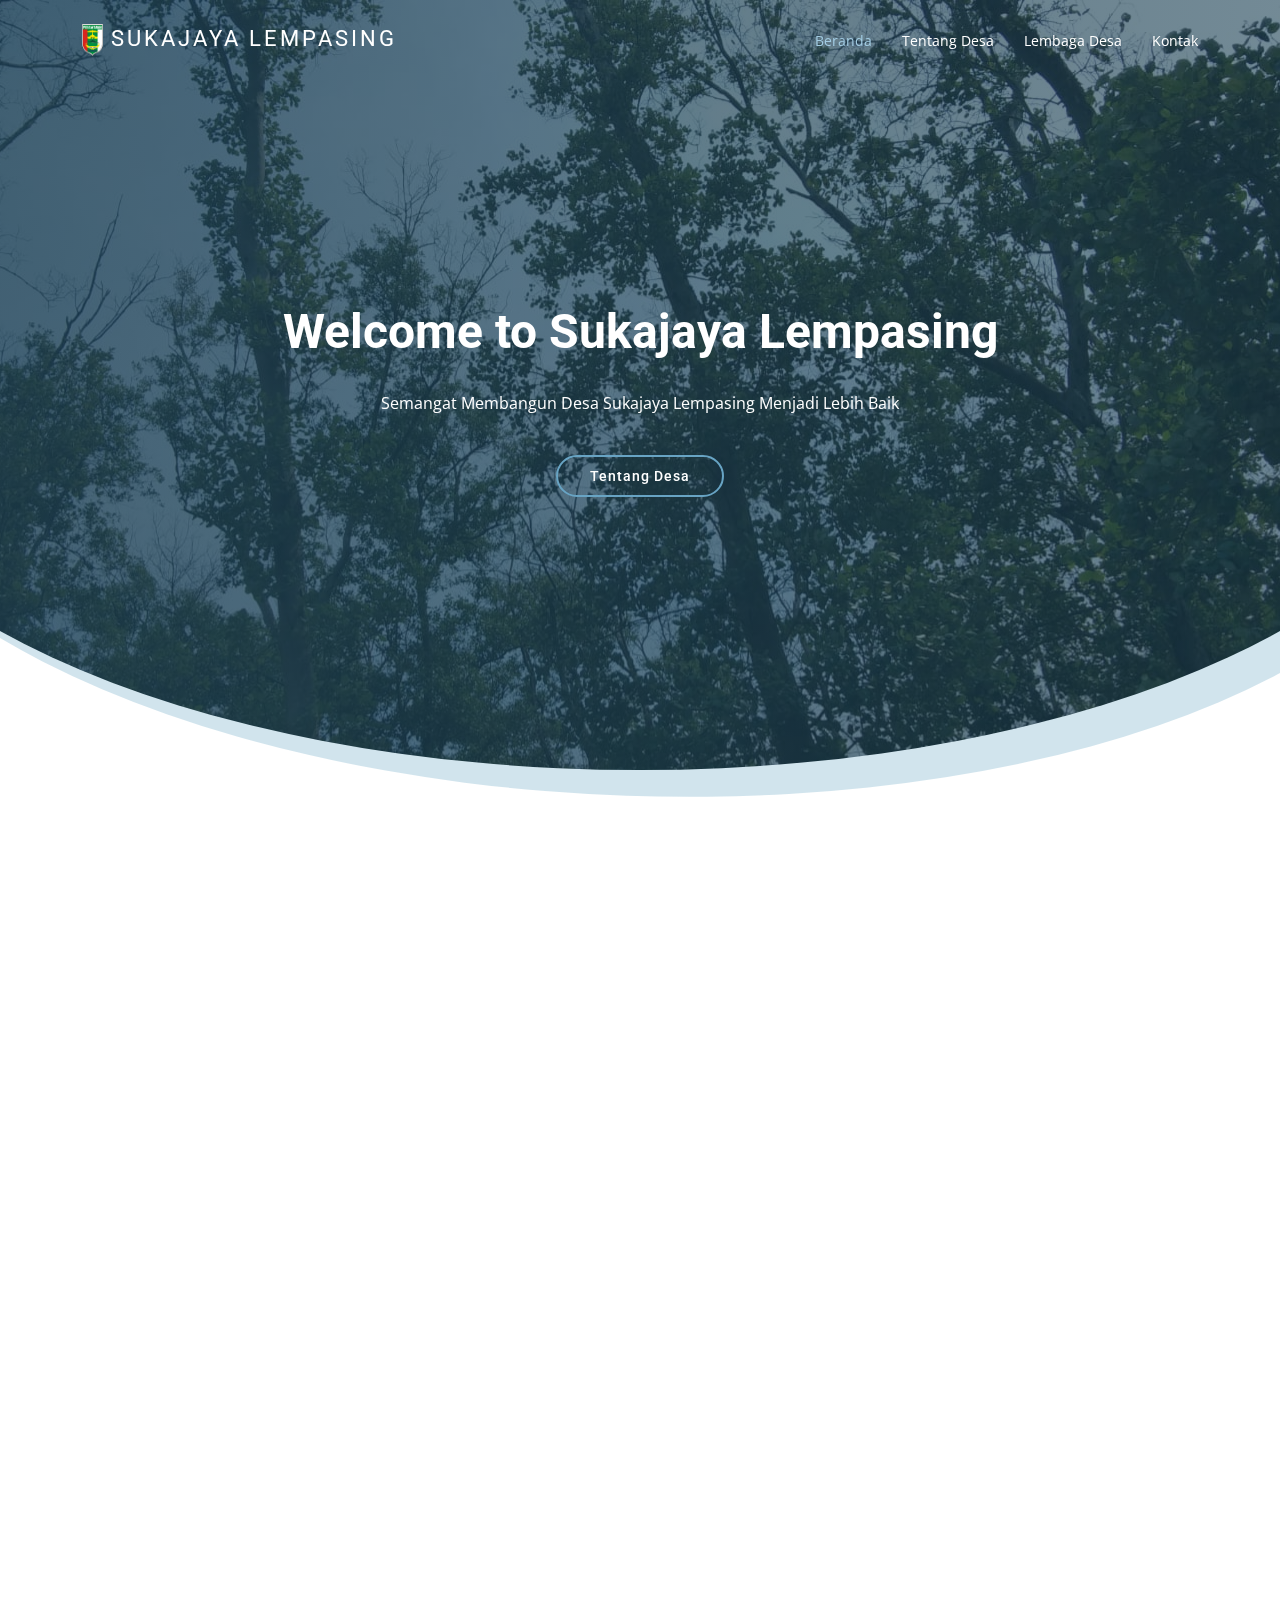
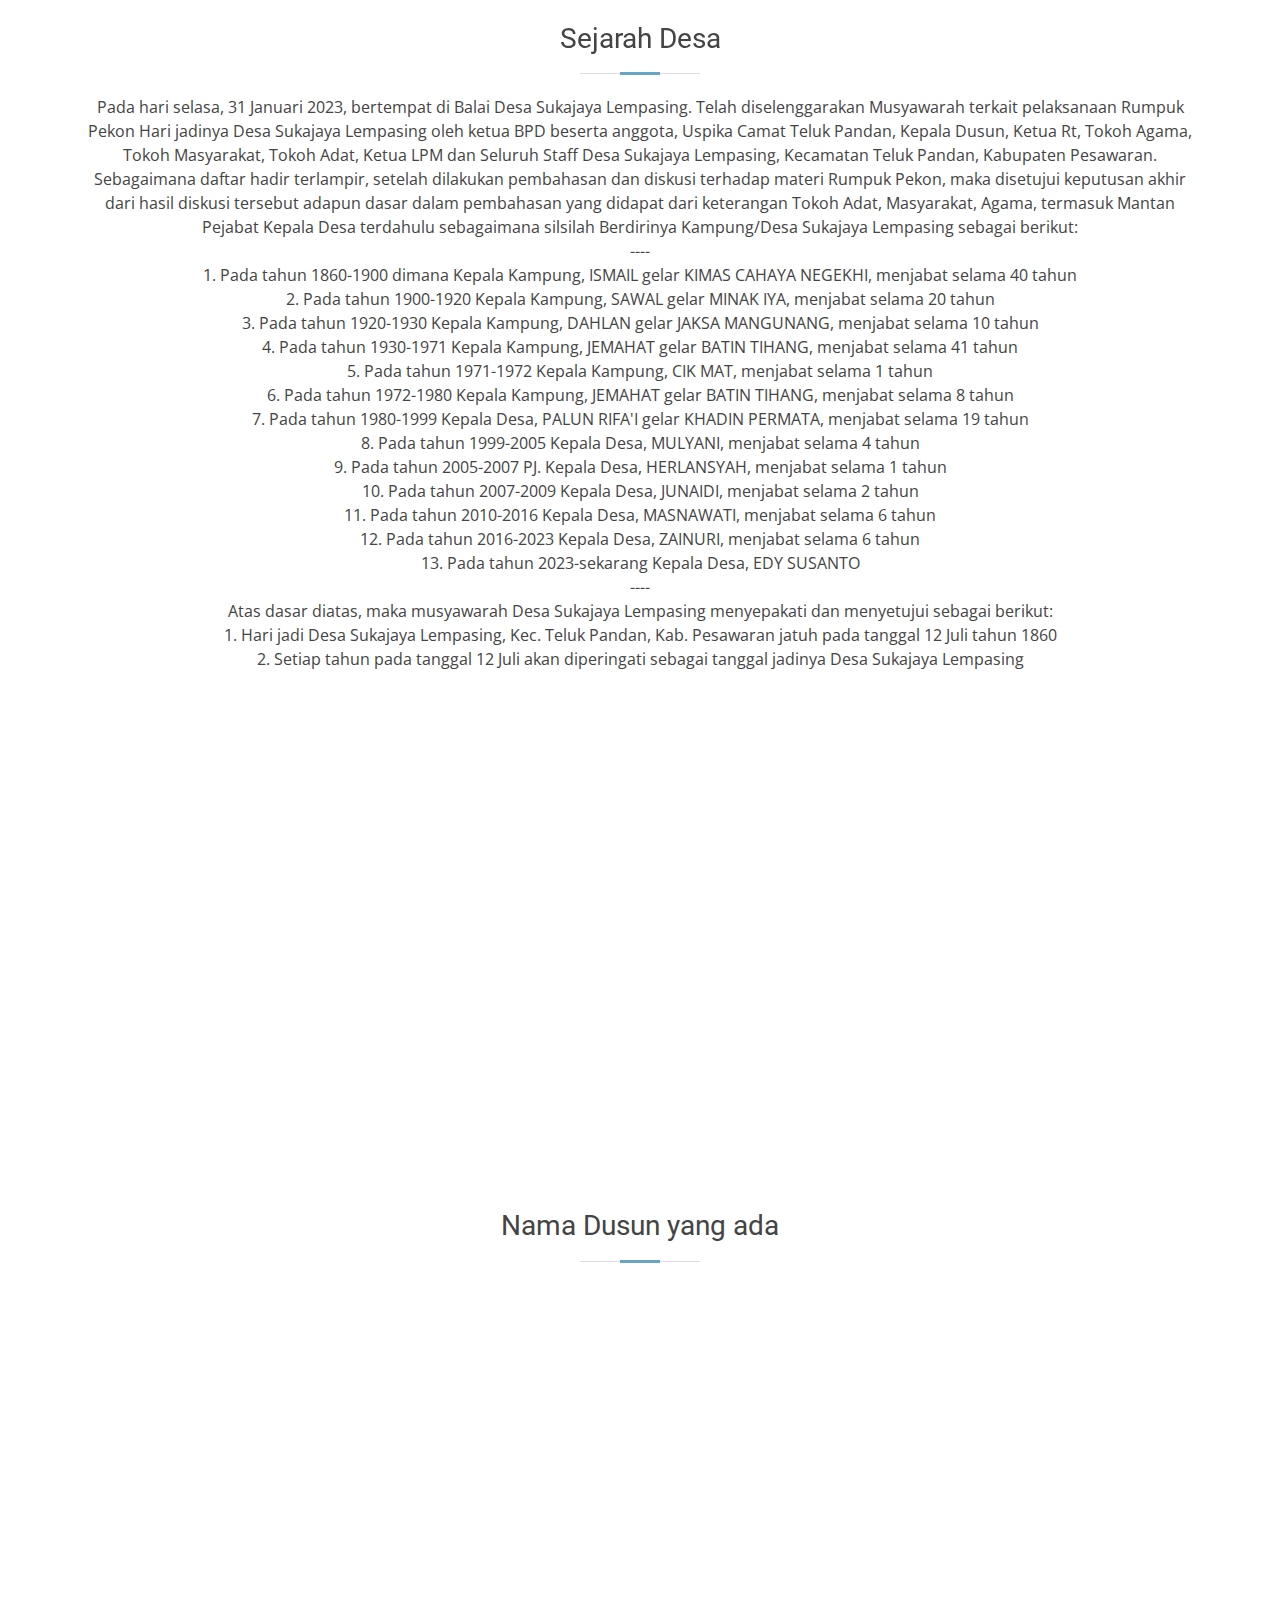
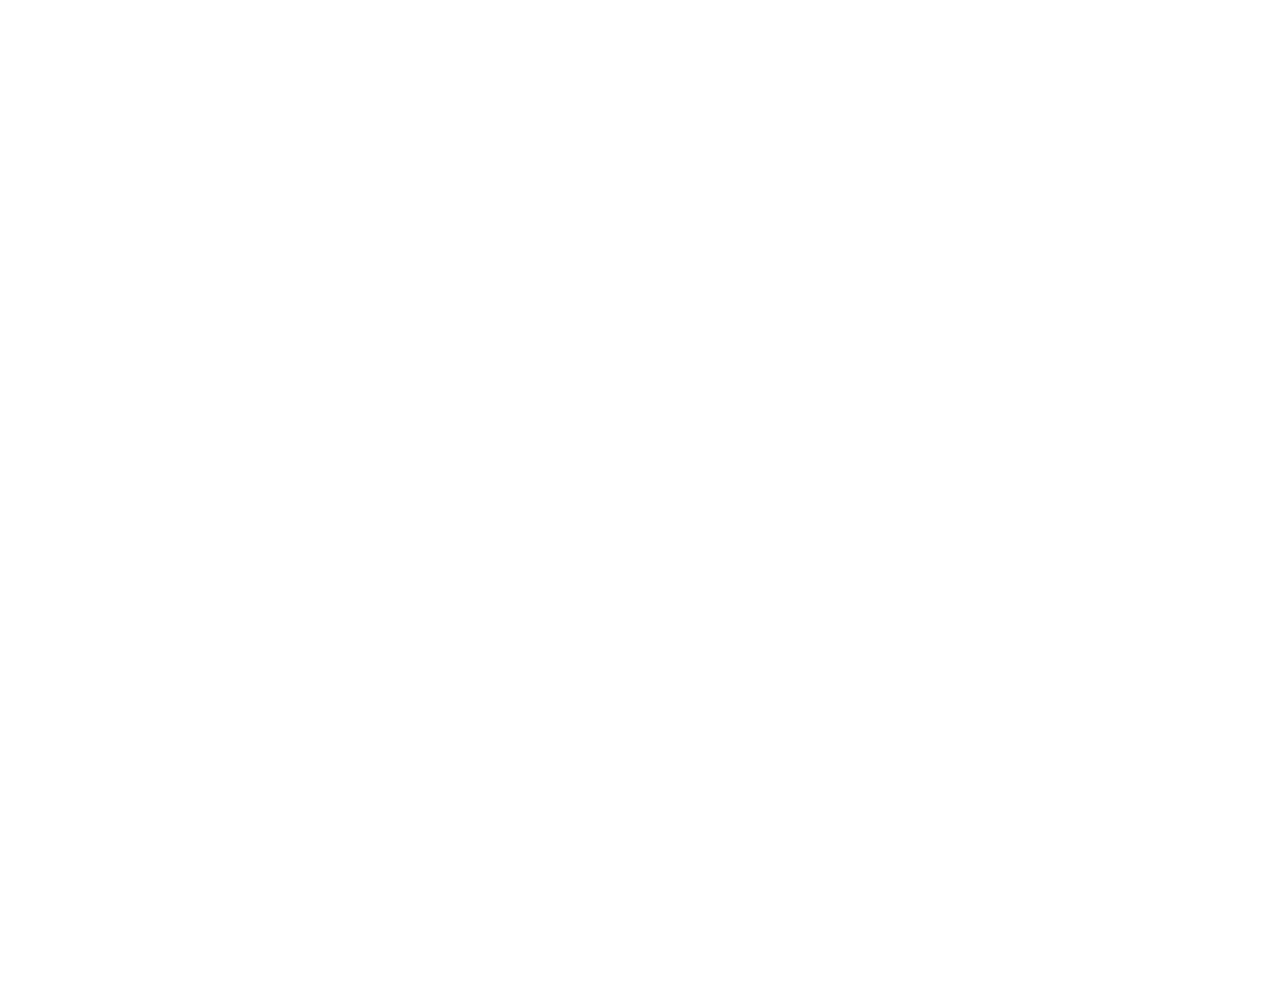
<file: index.html>
<!DOCTYPE html>
<html lang="en">

<head>
  <meta charset="utf-8">
  <meta content="width=device-width, initial-scale=1.0" name="viewport">

  <title>Sukajaya Lempasing</title>
  <meta content="" name="description">
  <meta content="" name="keywords">

  <!-- Favicons -->
  <link href="assets/img/logoPesawaran.png" rel="icon">
  <link href="assets/img/logoPesawaran.png" rel="apple-touch-icon">

  <!-- Google Fonts -->
  <link href="https://fonts.googleapis.com/css?family=Open+Sans:300,300i,400,400i,600,600i,700,700i|Roboto:300,300i,400,400i,500,500i,700,700i&display=swap" rel="stylesheet">

  <!-- Vendor CSS Files -->
  <link href="assets/vendor/animate.css/animate.min.css" rel="stylesheet">
  <link href="assets/vendor/aos/aos.css" rel="stylesheet">
  <link href="assets/vendor/bootstrap/css/bootstrap.min.css" rel="stylesheet">
  <link href="assets/vendor/bootstrap-icons/bootstrap-icons.css" rel="stylesheet">
  <link href="assets/vendor/boxicons/css/boxicons.min.css" rel="stylesheet">
  <link href="assets/vendor/glightbox/css/glightbox.min.css" rel="stylesheet">
  <link href="assets/vendor/swiper/swiper-bundle.min.css" rel="stylesheet">

  <!-- Template Main CSS File -->
  <link href="assets/css/style.css" rel="stylesheet">

</head>

<body>

  <!-- ======= Header ======= -->
  <header id="header" class="fixed-top d-flex align-items-center header-transparent">
    <div class="container d-flex justify-content-between align-items-center">

      <div class="logo">
        <h1 class="text-light"><a href="index.html"><img src="assets/img/Lambang_Kabupaten_Pesawaran.png" alt="Lambang Kabupaten Pesawaran"><span> Sukajaya Lempasing</span></a></h1>
     </div>

      <nav id="navbar" class="navbar">
        <ul>
          <li><a class="active " href="index.html">Beranda</a></li>
          <li><a href="about.html">Tentang Desa</a></li>
          <li><a href="portfolio.html">Lembaga Desa</a></li>
          <li><a href="contact.html">Kontak</a></li>
        </ul>
        <i class="bi bi-list mobile-nav-toggle"></i>
      </nav><!-- .navbar -->

    </div>
  </header><!-- End Header -->

  <!-- ======= Hero Section ======= -->
  <section id="hero" class="d-flex justify-cntent-center align-items-center">
    <div id="heroCarousel" class="container carousel carousel-fade" data-bs-ride="carousel" data-bs-interval="5000">

      <!-- Slide 1 -->
      <div class="carousel-item active">
        <div class="carousel-container">
          <h2 class="animate__animated animate__fadeInDown">Welcome to <span>Sukajaya Lempasing</span></h2>
          <p class="animate__animated animate__fadeInUp">Semangat Membangun Desa Sukajaya Lempasing Menjadi Lebih Baik</p>
          <a href="about.html" class="btn-get-started animate__animated animate__fadeInUp">Tentang Desa</a>
        </div>
      </div>

    </div>
  </section><!-- End Hero -->

  <main id="main">
    <!-- ======= Why Us Section ======= -->
    <section class="why-us section-bg" data-aos="fade-up" date-aos-delay="200">
      <div class="container">

        <div class="row">
          <div class="col-lg-6 video-box">
            <img src="assets/img/kantorDesa.jpeg" class="img-fluid" alt="">
            <a href="https://youtu.be/GiR9S5bqEOU" class="venobox play-btn mb-4" data-vbtype="video" data-autoplay="true"></a>
          </div>

          <div class="col-lg-6 d-flex flex-column justify-content-center p-5">

            <div class="icon-box">
              <div class="icon"><i class="bx bx-fingerprint"></i></div>
              <h4 class="title"><a href="">Tentang Desa</a></h4>
              <p class="description">Desa Sukajaya Lempasing, Kecamatan Teluk Pandan, Kabupaten Pesawaran. Website desa dibangun sebagai bagian dari SISTEM INFORMASI DESA yang berfungsi sebagai portal informasi, transparansi, dan sosialisasi pemerintah terkait tata kelola pembangunan kawasan perdesaan (pembangunan, pembinaan dan pemberdayaan) yang dirasakan langsung oleh masyarakat sebagai penerima manfaat. Desa ini memiliki 8 Dusun dengan total Kepala Kepala sebanyak 1901 Kepala Keluarga, Laki-laki sebanyak 3535 orang dan Perempuan sebanyak 3448 orang. Untuk jarak ke Ibu Kota Kecamatan sekitar 4 KM dengan waktu tempuh Sekitar 10 Menit. Untuk jarak ke Ibu Kota Kabupaten sekitar 60 KM dengan waktu tempuh Sekitar 1 jam 10 Menit. Lalu untuk jarak ke Ibu Kota Provinsi sekitar 8 KM dengan waktu tempuh sekitar 15 Menit. Luas pemukiman desa Sukajaya Lempasing Sebesar 650 Ha.</p>
            </div>

            <!-- <div class="icon-box">
              <div class="icon"><i class="bx bx-gift"></i></div>
              <h4 class="title"><a href="">Nemo Enim</a></h4>
              <p class="description">At vero eos et accusamus et iusto odio dignissimos ducimus qui blanditiis praesentium voluptatum deleniti atque</p>
            </div> -->

          </div>
        </div>

      </div>
    </section><!-- End Why Us Section -->

    <!-- ======= Features Section ======= -->
    <section class="features">
      <div class="container">

        <div class="section-title">
          <h2>Sejarah Desa</h2>
          <p>Pada hari selasa, 31 Januari 2023, bertempat di Balai Desa Sukajaya Lempasing. Telah diselenggarakan Musyawarah terkait pelaksanaan Rumpuk Pekon Hari jadinya Desa Sukajaya Lempasing oleh ketua BPD beserta anggota, Uspika Camat Teluk Pandan, Kepala Dusun, Ketua Rt, Tokoh Agama, Tokoh Masyarakat, Tokoh Adat, Ketua LPM dan Seluruh Staff Desa Sukajaya Lempasing, Kecamatan Teluk Pandan, Kabupaten Pesawaran. Sebagaimana daftar hadir terlampir, setelah dilakukan pembahasan dan diskusi terhadap materi Rumpuk Pekon, maka disetujui keputusan akhir dari hasil diskusi tersebut adapun dasar dalam pembahasan yang didapat dari keterangan Tokoh Adat, Masyarakat, Agama, termasuk Mantan Pejabat Kepala Desa terdahulu sebagaimana silsilah Berdirinya Kampung/Desa Sukajaya Lempasing sebagai berikut:</p>
          <p>----</p>
          <p>1. Pada tahun 1860-1900 dimana Kepala Kampung, ISMAIL gelar KIMAS CAHAYA NEGEKHI, menjabat selama 40 tahun</p>
          <p>2. Pada tahun 1900-1920 Kepala Kampung, SAWAL gelar MINAK IYA, menjabat selama 20 tahun</p>
          <p>3. Pada tahun 1920-1930 Kepala Kampung, DAHLAN gelar JAKSA MANGUNANG, menjabat selama 10 tahun</p>
          <p>4. Pada tahun 1930-1971 Kepala Kampung, JEMAHAT gelar BATIN TIHANG, menjabat selama 41 tahun</p>
          <p>5. Pada tahun 1971-1972 Kepala Kampung, CIK MAT, menjabat selama 1 tahun</p>
          <p>6. Pada tahun 1972-1980 Kepala Kampung, JEMAHAT gelar BATIN TIHANG, menjabat selama 8 tahun</p>
          <p>7. Pada tahun 1980-1999 Kepala Desa, PALUN RIFA'I gelar KHADIN PERMATA, menjabat selama 19 tahun</p>
          <p>8. Pada tahun 1999-2005 Kepala Desa, MULYANI, menjabat selama 4 tahun</p>
          <p>9. Pada tahun 2005-2007 PJ. Kepala Desa, HERLANSYAH, menjabat selama 1 tahun</p>
          <p>10. Pada tahun 2007-2009 Kepala Desa, JUNAIDI, menjabat selama 2 tahun</p>
          <p>11. Pada tahun 2010-2016 Kepala Desa, MASNAWATI, menjabat selama 6 tahun</p>
          <p>12. Pada tahun 2016-2023 Kepala Desa, ZAINURI, menjabat selama 6 tahun</p>
          <p>13. Pada tahun 2023-sekarang Kepala Desa, EDY SUSANTO</p>
          <p>----</p>
          <p>Atas  dasar diatas, maka musyawarah Desa Sukajaya Lempasing menyepakati dan menyetujui sebagai berikut:</p>
          <p>1. Hari jadi Desa Sukajaya Lempasing, Kec. Teluk Pandan, Kab. Pesawaran jatuh pada tanggal 12 Juli tahun 1860</p>
          <p>2. Setiap tahun pada tanggal 12 Juli akan diperingati sebagai tanggal jadinya Desa Sukajaya Lempasing</p>
          <!-- <p>Desa Campang Tiga adalah salah satu desa tertua yang ada di Kecamatan Sidomulyo yang didirikan pada masa penjajahan Belanda, berdasarkan hasil musyawarah mufakat tokoh adat dan usulan H. Syarif salah satu tokoh masyarakat Suku Lampung. Beliau adalah salah satu tokoh adat yang dipercaya masyarakat pada masa itu. Karena daerah tersebut sering terjadi banjir pada saat musim penghujan dan lokasi perumahan masyarakat berada di sekitar bantaran sungai Way Katibung sehingga masyarakat memutuskan untuk pindah kedataran lebih tinggi yang di kenal dengan Kampong Sukawangi kemudian atas usulan H. Syarif maka Kampung Sukawangi di ubah nama menjadi Kampung Campang Tiga. Nama Campang Tiga itu sendiri menurut sejarah diambil dari kata Capang Tiga yang berarti Cabang Tiga, alasannya karena desa Campang Tiga di lintasi dua aliran sungai yang aliran tersebut bertemu di aliran sungai Way Katibung (Talang Baru). Sebelum terjadi Pemekaran dahulunya wilayah desa Campang Tiga meliputi dari wilayah Desa Sukabanjar, Desa Talang Baru dan Desa Bandar Dalam. Kemudian pada masa Kepemimpinan H. Syarif di lakukan pemekaran menjadi tiga desa yaitu Desa Suka Banjar, Desa Talang Baru dan Desa Bandar Dalam. Kemudian pada tahun 1920 terbentuk Perangkat Kampung yang di Pimpin oleh seorang Kepala Kampung yang pada masa itu belum disebut Kepala Desa. Seiring dengan Perkembangan zaman pada tahun 1980 dimasa Pemerintahan Sudarmanto desa Campang Tiga dimekarkan kembali menjadi 2 desa yaitu desa Campang Tiga dan desa Batuliman. Selanjutnya pada tahun 1986 Pemimpin Kepala Kampung dirubah menjadi nama Desa.</p> -->
        </div>
    </section><!-- End Features Section -->  

    <!-- ======= Map Section ======= -->
    <section class="map mt-2">
      <div class="container-fluid p-0">
        <iframe src="https://www.google.com/maps/embed?pb=!1m18!1m12!1m3!1d31771.83029413982!2d105.242105!3d-5.49568345!2m3!1f0!2f0!3f0!3m2!1i1024!2i768!4f13.1!3m3!1m2!1s0x2e40d8363ca5ee35%3A0x8b09981e0ddccb3d!2sSukajaya%20Lempasing%2C%20Kec.%20Padang%20Cermin%2C%20Kabupaten%20Pesawaran%2C%20Lampung!5e0!3m2!1sid!2sid!4v1690543513967!5m2!1sid!2sid" width="600" height="450" style="border:0;" allowfullscreen="" loading="lazy" referrerpolicy="no-referrer-when-downgrade"></iframe>
      </div>
    </section><!-- End Map Section -->

    <!-- ======= Services Section ======= -->
    <section class="services">
      <div class="container">
        
        <div class="section-title">
          <h2>Nama Dusun yang ada</h2>
        </div>

        <div class="row">
          <div class="col-md-6 col-lg-3 d-flex align-items-stretch" data-aos="fade-up">
            <div class="icon-box icon-box-pink">
              <div class="icon"><img src="assets/img/dusun/home.gif" width="50" height="50"></div>
              <h4 class="title"><a href="">Dusun 1</a></h4>
              <p class="description">Dusun Sukajaya Induk dengan Pak Zainal Abidin sebagai kepala dusun</p>
            </div>
          </div>

          <div class="col-md-6 col-lg-3 d-flex align-items-stretch" data-aos="fade-up" data-aos-delay="100">
            <div class="icon-box icon-box-cyan">
              <div class="icon"><img src="assets/img/dusun/house(1).gif" width="50" height="50"></i></div>
              <h4 class="title"><a href="">Dusun 2</a></h4>
              <p class="description">Dusun Ario Jipang dengan Ibu Mariyam, S.Pd.I sebagai kepala dusun</p>
            </div>
          </div>

          <div class="col-md-6 col-lg-3 d-flex align-items-stretch" data-aos="fade-up" data-aos-delay="200">
            <div class="icon-box icon-box-green">
              <div class="icon"><img src="assets/img/dusun/house(2).gif" width="50" height="50"></i></div>
              <h4 class="title"><a href="">Dusun 3</a></h4>
              <p class="description">Dusun Batu Menyan Baru dengan Pak Budiyanto sebagai kepala dusun</p>
            </div>
          </div>

          <div class="col-md-6 col-lg-3 d-flex align-items-stretch" data-aos="fade-up" data-aos-delay="200">
            <div class="icon-box icon-box-blue">
              <div class="icon"><img src="assets/img/dusun/house(3).gif" width="50" height="50"></i></div>
              <h4 class="title"><a href="">Dusun 4</a></h4>
              <p class="description">Dusun Kampung Baru dengan Pak Hasannuddin sebagai kepala dusun</p>
            </div>
          </div>
        </div>

        <div class="row">
          <div class="col-md-6 col-lg-3 d-flex align-items-stretch" data-aos="fade-up">
            <div class="icon-box icon-box-pink">
              <div class="icon"><img src="assets/img/dusun/house.gif" width="50" height="50"></div>
              <h4 class="title"><a href="">Dusun 5</a></h4>
              <p class="description">Dusun Sukajaya Darat dengan Pak Edy Mujia sebagai kepala dusun</p>
            </div>
          </div>

          <div class="col-md-6 col-lg-3 d-flex align-items-stretch" data-aos="fade-up" data-aos-delay="100">
            <div class="icon-box icon-box-cyan">
              <div class="icon"><img src="assets/img/dusun/sunny.gif" width="50" height="50"></i></div>
              <h4 class="title"><a href="">Dusun 6</a></h4>
              <p class="description">Dusun Suka Bumi dengan Pak Ata Jumhata sebagai kepala dusun</p>
            </div>
          </div>

          <div class="col-md-6 col-lg-3 d-flex align-items-stretch" data-aos="fade-up" data-aos-delay="200">
            <div class="icon-box icon-box-green">
              <div class="icon"><img src="assets/img/dusun/home.gif" width="50" height="50"></i></div>
              <h4 class="title"><a href="">Dusun 7</a></h4>
              <p class="description">Dusun Mutun dengan Pak Slamet Riyadi sebagai kepala dusun</p>
            </div>
          </div>

          <div class="col-md-6 col-lg-3 d-flex align-items-stretch" data-aos="fade-up" data-aos-delay="200">
            <div class="icon-box icon-box-blue">
              <div class="icon"><img src="assets/img/dusun/house(1).gif" width="50" height="50"></i></div>
              <h4 class="title"><a href="">Dusun 8</a></h4>
              <p class="description">Dusun Perum Waway dengan Pak Munazir sebagai kepala dusun</p>
            </div>
          </div>

        </div>

      </div>
    </section><!-- End Services Section -->

</main><!-- End #main -->

  <!-- ======= Footer ======= -->
  <footer id="footer" data-aos="fade-up" data-aos-easing="ease-in-out" data-aos-duration="500">

    <div class="footer-top">
      <div class="container">
        <div class="row">

          <div class="col-lg-3 col-md-6 footer-links">
            <h4>Halaman</h4>
            <ul>
              <li><i class="bx bx-chevron-right"></i> <a href="#">Beranda</a></li>
              <li><i class="bx bx-chevron-right"></i> <a href="about.html">Tentang Desa</a></li>
              <li><i class="bx bx-chevron-right"></i> <a href="portfolio.html">Lembaga Desa</a></li>
              <li><i class="bx bx-chevron-right"></i> <a href="contact.html">Kontak</a></li>
            </ul>
          </div>

          <div class="col-lg-3 col-md-6 footer-contact">
            <h4>Kontak Kami</h4>
            <p>
              <i class="bi bi-instagram"></i> <h7><a href="https://www.instagram.com/pemdesasukajayalempasing/"> Instagram</a></h7><br>
              <i class="bi bi-whatsapp"></i> <h7><a href="https://wa.me/6282177950870"> Whatsapp</a></h7><br><br>
              Desa Sukajaya Lempasing<br>
              Kec. Teluk Pandan<br>
              Kab. Pesawaran<br><br>
            </p>

          </div>

          <div class="col-lg-3 col-md-6 footer-info">
            <h3>Tentang Desa</h3>
            <p>Desa Sukajaya Lempasing, Kecamatan Teluk Pandan, Kabupaten Pesawaran. Website desa dibangun sebagai bagian dari SISTEM INFORMASI DESA yang berfungsi sebagai portal informasi, transparansi, dan sosialisasi pemerintah terkait tata kelola pembangunan kawasan perdesaan (pembangunan, pembinaan dan pemberdayaan) yang dirasakan langsung oleh masyarakat sebagai penerima manfaat.</p>
          </div>

        </div>
      </div>
    </div>

    <div class="container">
      <div class="copyright">
        &copy; Copyright 2023 <strong><span>Sukajaya Lempasing</span></strong>. All Rights Reserved
      </div>
      <div class="credits">
        <!-- All the links in the footer should remain intact. -->
        <!-- You can delete the links only if you purchased the pro version. -->
        <!-- Licensing information: https://bootstrapmade.com/license/ -->
        <!-- Purchase the pro version with working PHP/AJAX contact form: https://bootstrapmade.com/free-bootstrap-template-corporate-moderna/ -->
        Dibuat Oleh <a href="https://www.instagram.com/kkn2023_sukajayalempasing/">KKN Unila Periode 2 2023</a>
      </div>
    </div>
  </footer><!-- End Footer -->

  <a href="#" class="back-to-top d-flex align-items-center justify-content-center"><i class="bi bi-arrow-up-short"></i></a>

  <!-- Vendor JS Files -->
  <script src="assets/vendor/purecounter/purecounter.js"></script>
  <script src="assets/vendor/aos/aos.js"></script>
  <script src="assets/vendor/bootstrap/js/bootstrap.bundle.min.js"></script>
  <script src="assets/vendor/glightbox/js/glightbox.min.js"></script>
  <script src="assets/vendor/isotope-layout/isotope.pkgd.min.js"></script>
  <script src="assets/vendor/swiper/swiper-bundle.min.js"></script>
  <script src="assets/vendor/waypoints/noframework.waypoints.js"></script>
  <script src="assets/vendor/php-email-form/validate.js"></script>

  <!-- Template Main JS File -->
  <script src="assets/js/main.js"></script>

</body>

</html>
</file>
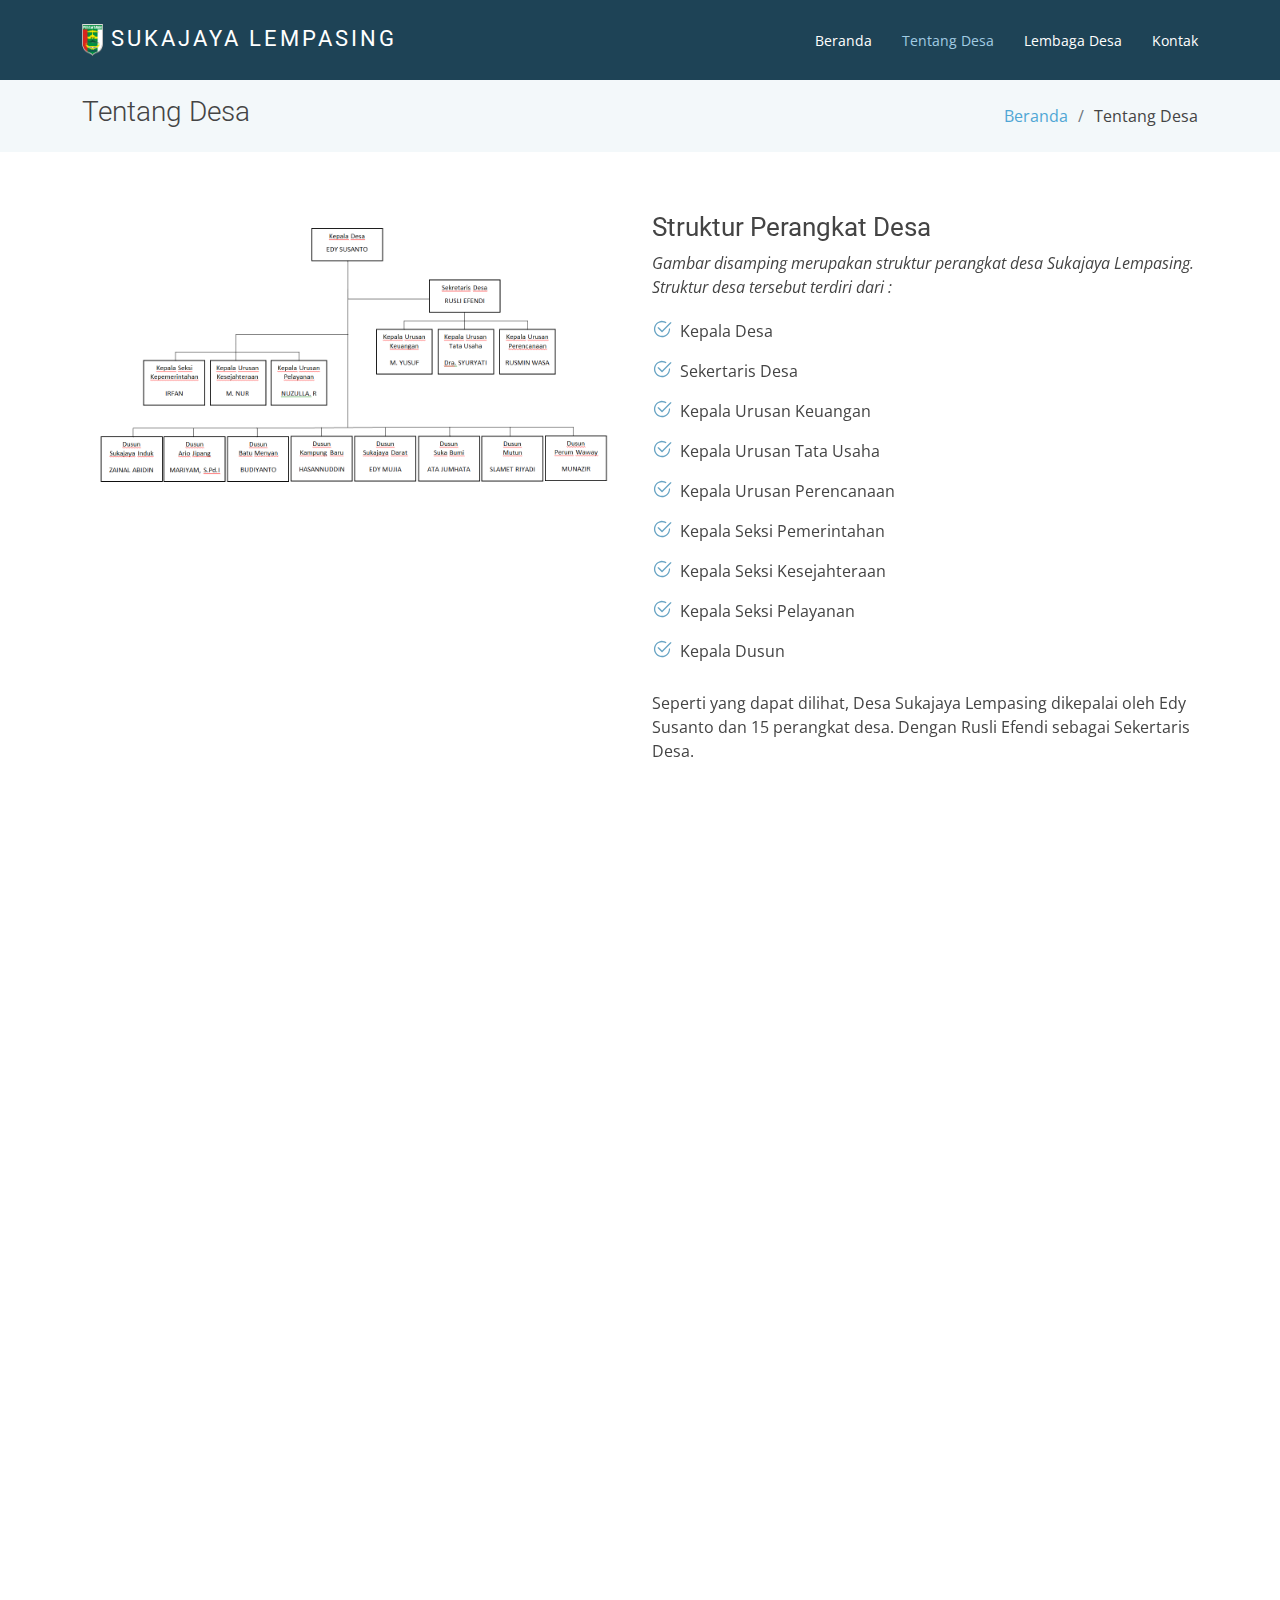
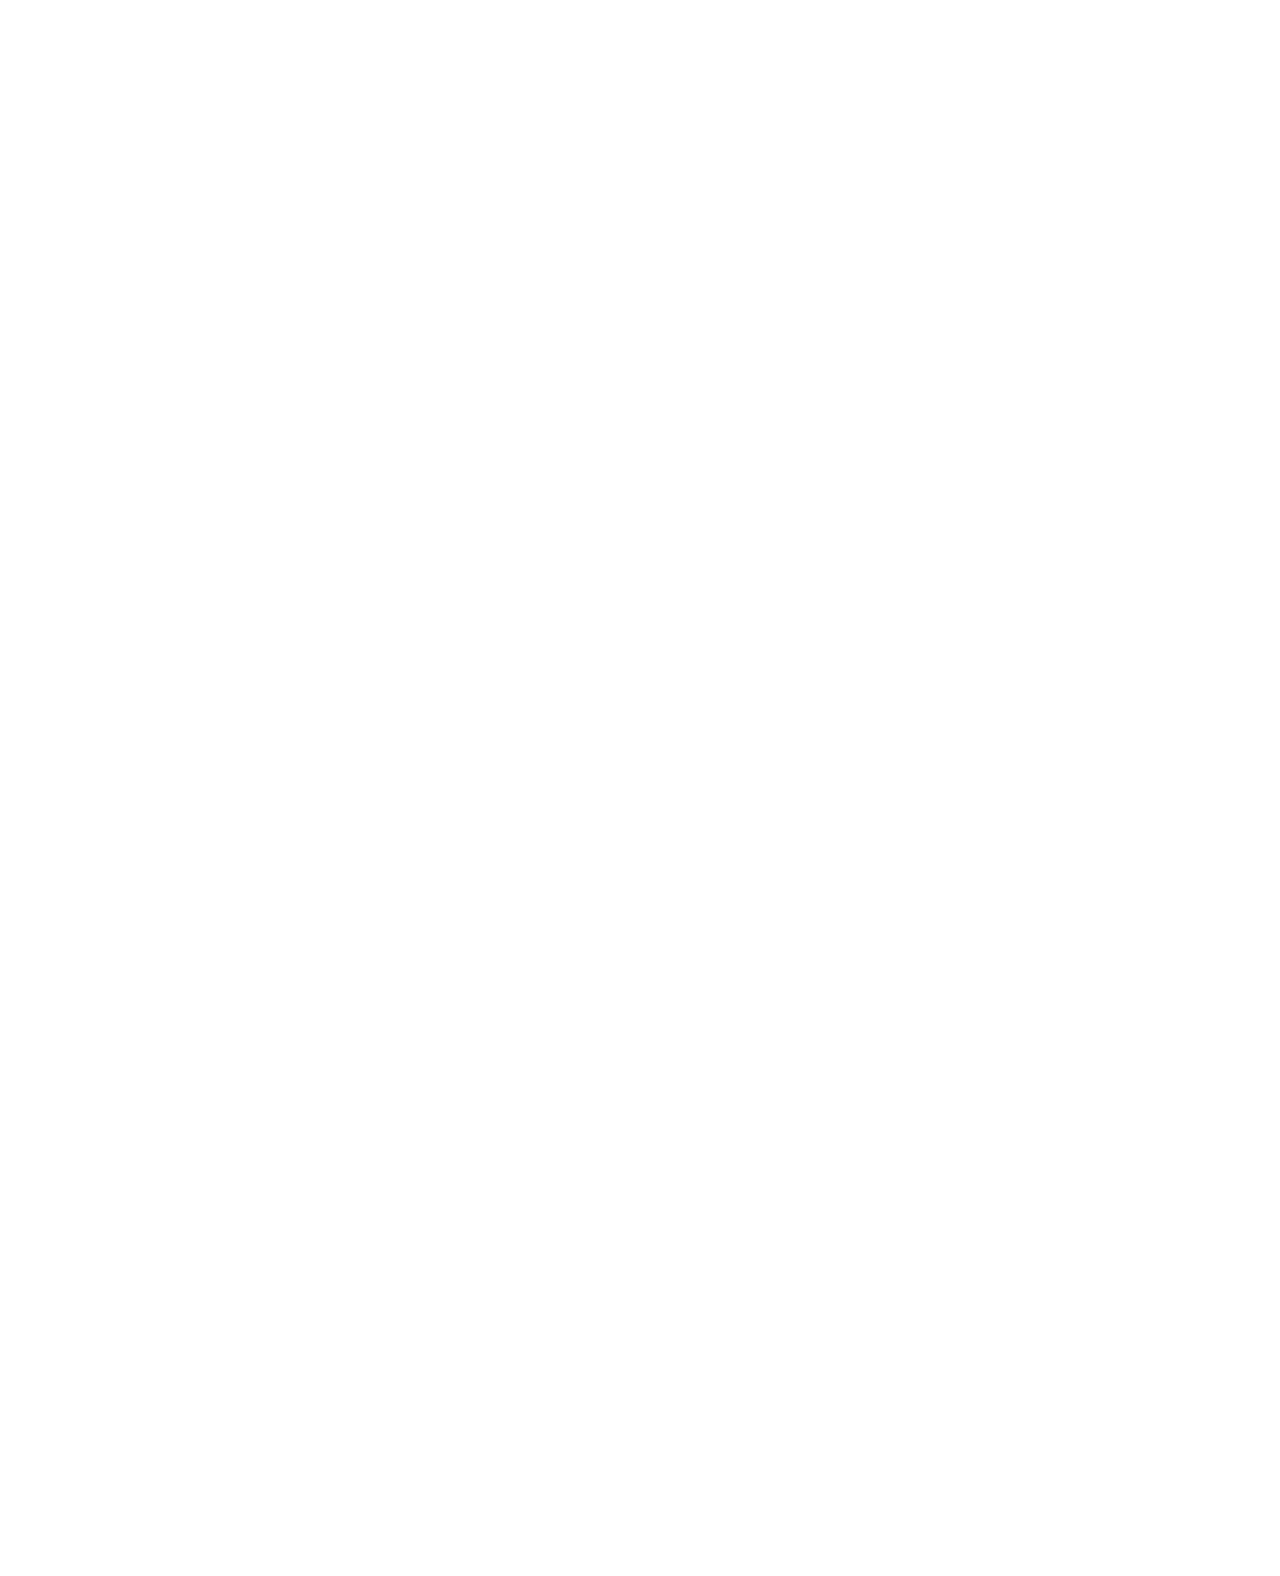
<file: about.html>
<!DOCTYPE html>
<html lang="en">

<head>
  <meta charset="utf-8">
  <meta content="width=device-width, initial-scale=1.0" name="viewport">

  <title>Tentang Desa - Sukajaya Lempasing</title>
  <meta content="" name="description">
  <meta content="" name="keywords">

  <!-- Favicons -->
  <link href="assets/img/logoPesawaran.png" rel="icon">
  <link href="assets/img/logoPesawaran.png" rel="apple-touch-icon">

  <!-- Google Fonts -->
  <link href="https://fonts.googleapis.com/css?family=Open+Sans:300,300i,400,400i,600,600i,700,700i|Roboto:300,300i,400,400i,500,500i,700,700i&display=swap" rel="stylesheet">

  <!-- Vendor CSS Files -->
  <link href="assets/vendor/animate.css/animate.min.css" rel="stylesheet">
  <link href="assets/vendor/aos/aos.css" rel="stylesheet">
  <link href="assets/vendor/bootstrap/css/bootstrap.min.css" rel="stylesheet">
  <link href="assets/vendor/bootstrap-icons/bootstrap-icons.css" rel="stylesheet">
  <link href="assets/vendor/boxicons/css/boxicons.min.css" rel="stylesheet">
  <link href="assets/vendor/glightbox/css/glightbox.min.css" rel="stylesheet">
  <link href="assets/vendor/swiper/swiper-bundle.min.css" rel="stylesheet">

  <!-- Template Main CSS File -->
  <link href="assets/css/style.css" rel="stylesheet">
</head>

<body>

  <!-- ======= Header ======= -->
  <header id="header" class="fixed-top d-flex align-items-center ">
    <div class="container d-flex justify-content-between align-items-center">

      <div class="logo">
        <h1 class="text-light"><a href="index.html"><img src="assets/img/Lambang_Kabupaten_Pesawaran.png" alt="Lambang Kabupaten Pesawaran"><span> Sukajaya Lempasing</span></a></h1>
     </div>

      <nav id="navbar" class="navbar">
        <ul>
          <li><a href="index.html">Beranda</a></li>
          <li><a class="active " href="about.html">Tentang Desa</a></li>
          <li><a href="portfolio.html">Lembaga Desa</a></li>
          <li><a href="contact.html">Kontak</a></li>
        </ul>
        <i class="bi bi-list mobile-nav-toggle"></i>
      </nav><!-- .navbar --><!-- .navbar -->

    </div>
  </header><!-- End Header -->

  <main id="main">

    <!-- ======= About Us Section ======= -->
    <section class="breadcrumbs">
      <div class="container">

        <div class="d-flex justify-content-between align-items-center">
          <h2>Tentang Desa</h2>
          <ol>
            <li><a href="index.html">Beranda</a></li>
            <li>Tentang Desa</li>
          </ol>
        </div>

      </div>
    </section><!-- End About Us Section -->

    <!-- ======= About Section ======= -->
    <section class="about" data-aos="fade-up">
      <div class="container">

        <div class="row">
          <div class="col-lg-6">
            <img src="assets/img/strukturdesa.png" class="img-fluid" alt="">
          </div>
          <div class="col-lg-6 pt-4 pt-lg-0">
            <h3>Struktur Perangkat Desa</h3>
            <p class="fst-italic">
              Gambar disamping merupakan struktur perangkat desa Sukajaya Lempasing. Struktur desa tersebut terdiri dari :
            </p>
            <ul>
              <li><i class="bi bi-check2-circle"></i> Kepala Desa</li>
              <li><i class="bi bi-check2-circle"></i> Sekertaris Desa</li>
              <li><i class="bi bi-check2-circle"></i> Kepala Urusan Keuangan</li>
              <li><i class="bi bi-check2-circle"></i> Kepala Urusan Tata Usaha</li>
              <li><i class="bi bi-check2-circle"></i> Kepala Urusan Perencanaan</li>
              <li><i class="bi bi-check2-circle"></i> Kepala Seksi Pemerintahan</li>
              <li><i class="bi bi-check2-circle"></i> Kepala Seksi Kesejahteraan</li>
              <li><i class="bi bi-check2-circle"></i> Kepala Seksi Pelayanan</li>
              <li><i class="bi bi-check2-circle"></i> Kepala Dusun</li>
            </ul>
            <p>
               Seperti yang dapat dilihat, Desa Sukajaya Lempasing dikepalai oleh Edy Susanto dan 15 perangkat desa. Dengan Rusli Efendi sebagai Sekertaris Desa.
            </p>
          </div>
        </div>

      </div>
    </section><!-- End About Section -->

     <!-- ======= Facts Section ======= -->
     <section class="facts section-bg" data-aos="fade-up">
      <div class="container">
        
        <div class="section-title">
          <h2>Monografi Desa</h2>
        </div>

        <div class="row counters">
  
          <div class="col-lg-3 col-6 text-center">
            <span data-purecounter-start="0" data-purecounter-end="8" data-purecounter-duration="1" class="purecounter"></span>
            <p>Dusun</p>
          </div>
  
          <div class="col-lg-3 col-6 text-center">
            <span data-purecounter-start="0" data-purecounter-end="1901" data-purecounter-duration="1" class="purecounter"></span>
            <p>Kepala Keluarga</p>
          </div>
  
          <div class="col-lg-3 col-6 text-center">
            <span data-purecounter-start="0" data-purecounter-end="38" data-purecounter-duration="1" class="purecounter"></span>
            <p>Ketua RT</p>
          </div>
  
          <div class="col-lg-3 col-6 text-center">
            <span data-purecounter-start="0" data-purecounter-end="6973" data-purecounter-duration="1" class="purecounter"></span>
            <p>Penduduk</p>
          </div>
  
        </div>
  
      </div>
      </section><!-- End Facts Section -->

      <!-- ======= Service Details Section ======= -->
      <section class="service-details">
        <div class="container">

          <div class="row">
            <div class="col-md-6 d-flex align-items-stretch" data-aos="fade-up">
              <div class="card">
                <div class="card-img">
                  <!-- <img src="assets/img/user.png" alt="..."> -->
                </div>
                <div class="card-body">
                  <h5 class="card-title"><a href="#">Visi</a></h5>
                  <p class="card-text"><center>Mewujudkan desa sukajaya lempasing lebih maju dan mandiri melalui pembangunan partisipatif dan tata kelola pemerintahan yang baik.</center></p>
                  <p class="card-text"><b>LEBIH MAJU :</b> Meningkatkan dan mengembangkan Sumber Daya Manusia Desa Sukajaya Lempasing unggul dan kompetitif, berintelektualitas tinggi, berjiwa kreatif, dan inovatif sehingga membentuk masyarakat yang produktif. Didukung oleh kondisi infrastruktur yang baik dan lingkungan yang lestari sehingga terselenggara berbagai aktivitas yang mendorong kemajuan desa.</p>
                  <p class="card-text"><b>MANDIRI :</b> Masyarakat Desa Sukajaya Lempasing yang mampu mendayagunakan seluruh potensinya, baik potensi sumber daya alam dan sumber daya manusia untuk memenuhi kebutuhannya sendiri, sehingga mampu mewujudkan kehidupan yang sejahtera, aman dan tenteram.</p>
                  <p class="card-text"><b>RELIGIUS :</b> Menjunjung tinggi norma-norma agama, sosial, budaya, adat istiadat serta kepatuhan terhadap supremasi hukum.</p>
                  <p class="card-text"><b>PARTISIPATIF :</b> Pembangunan yang berlandaskan kearifan lokal, gotong royong dan melibatkan semua stakeholder's, sehingga sinergis dalam berbagai bidang.</p>
                  <p class="card-text"><b>TATA KELOLA PEMERINTAHAN YANG BAIK :</b> Penyelenggaraan pemerintahan yang profesional, transparan, akuntabel sehingga tercipta pelayanan publik yang optimal, efektif dan efisien.</p>
                </div>
              </div>
            </div>
            <div class="col-md-6 d-flex align-items-stretch" data-aos="fade-up">
              <div class="card">
                <div class="card-img">
                  <!-- <img src="assets/img/service-details-2.jpg" alt="..."> -->
                </div>
                <div class="card-body">
                  <h5 class="card-title"><a href="#">Misi</a></h5>
                  <p class="card-text">Meningkatkan pembangunan infrastruktur pedesaaan secara partisipatif. Pengembangan infrastruktur dasar yang dapat meningkatkan kualitas hidup masyarakat desa secara luas. Insfrastruktur tersebut meliputi infrastruktur kesehatan masyarakat, infrastruktur kebersihan, dan infrastruktur pelayanan publik serta fasilitas umum.</p>
                  <p class="card-text">Meningkatkan akuntabilitas pemerintahan dan optimalisasi pelayanan public Penyelenggaraan pemerintahan yang profesional, akuntabel dan transparan serta mendukung terwujudnya pelayanan publik yang optimal, efektif dan efisien.</p>
                  <p class="card-text">Meningkatkan pengembangan usaha ekonomi produktif masyarakat. Pengembangan diprioritaskan untuk mendorong produk unggulan desa, pertumbuhan wirausaha baru, industri kecil (rumahan) serta pembinaan terhadap kelompok usaha mikro, kecil dan menengah(UMKM).</p>
                  <p class="card-text">Meningkatkan kesejahteraan sosial masyarakat. Peningkatan kesejahteraan sosial sejalan dengan tumbuhnya perekonomian desa dan kinerja layanan publik yang optimal. Hal ini dapat diwujudkan dengan pemenuhan layanan dan kesempatan usaha bagi Penyandang Masalah Kesejahteraan Sosial (PMKS) di masyarakat.</p>
                  <p class="card-text">Meningkatkan kualitas dan perluasan layanan kesehatan dan pendidikan anak. Derajat kesehatan dan pendidikan merupakan salah satu faktor terwujudnya Sumber Daya Manusia Desa yang berkualitas. Masyarakat yang sehat serta anak-anak yang cerdas, menciptakan generasi berkualitas, baik di hari ini atau di masa depan.</p>
                  <p class="card-text">Memelihara nilai-nilai agama, sosial dan budaya masyarakat. Ketaatan terhadap nilai-nilai luhur agama, kepatuhan pada norma sosial dan hukum akan mewujudkan masyarakat yang rukun, tenteram lahir dan batin. Selain itu, memelihara dan melestarikan nilai-nilai budaya dan adat istiadat yang akan memperkaya keragaman hidup masyarakat. Mengembangkan potensi pemudadi bidang olahraga, seni dan budaya.</p>
                  <p class="card-text">Meningkatkan dan mengembangkan sektor pariwisata, kelautan, perikanan, dan pertanian. Menggali dan mengembangkan potensi sumber daya alam di bidang pariwisata, kelautan, perikanan dan pertanian dengan lebih memperhatikan para pelaku usaha dan masyarakat yang bergerak di bidang pariwisata, kelautan, perikanan, dan pertanian.</p>
                </div>
              </div>

            </div>
          </div>

        </div>
      </section><!-- End Service Details Section -->      

  </main><!-- End #main -->

<!-- ======= Footer ======= -->
<footer id="footer" data-aos="fade-up" data-aos-easing="ease-in-out" data-aos-duration="500">

  <div class="footer-top">
    <div class="container">
      <div class="row">

        <div class="col-lg-3 col-md-6 footer-links">
          <h4>Halaman</h4>
          <ul>
            <li><i class="bx bx-chevron-right"></i> <a href="index.html">Beranda</a></li>
            <li><i class="bx bx-chevron-right"></i> <a href="#">Tentang Desa</a></li>
            <li><i class="bx bx-chevron-right"></i> <a href="portfolio.html">Lembaga Desa</a></li>
            <li><i class="bx bx-chevron-right"></i> <a href="contact.html">Kontak</a></li>
          </ul>
        </div>

        <div class="col-lg-3 col-md-6 footer-contact">
          <h4>Kontak Kami</h4>
          <p>
            <i class="bi bi-instagram"></i> <h7><a href="https://www.instagram.com/pemdesasukajayalempasing/"> Instagram</a></h7><br>
            <i class="bi bi-whatsapp"></i> <h7><a href="https://wa.me/6282177950870"> Whatsapp</a></h7><br><br>
            Desa Sukajaya Lempasing<br>
            Kec. Teluk Pandan<br>
            Kab. Pesawaran<br><br>
          </p>

        </div>

        <div class="col-lg-3 col-md-6 footer-info">
          <h3>Tentang Desa</h3>
          <p>Desa Sukajaya Lempasing, Kecamatan Teluk Pandan, Kabupaten Pesawaran. Website desa dibangun sebagai bagian dari SISTEM INFORMASI DESA yang berfungsi sebagai portal informasi, transparansi, dan sosialisasi pemerintah terkait tata kelola pembangunan kawasan perdesaan (pembangunan, pembinaan dan pemberdayaan) yang dirasakan langsung oleh masyarakat sebagai penerima manfaat.</p>
        </div>

      </div>
    </div>
  </div>

  <div class="container">
    <div class="copyright">
      &copy; Copyright 2023 <strong><span>Sukajaya Lempasing</span></strong>. All Rights Reserved
    </div>
    <div class="credits">
      <!-- All the links in the footer should remain intact. -->
      <!-- You can delete the links only if you purchased the pro version. -->
      <!-- Licensing information: https://bootstrapmade.com/license/ -->
      <!-- Purchase the pro version with working PHP/AJAX contact form: https://bootstrapmade.com/free-bootstrap-template-corporate-moderna/ -->
      Dibuat Oleh <a href="https://www.instagram.com/kkn2023_sukajayalempasing/">KKN Unila Periode 2 2023</a>
    </div>
  </div>
</footer><!-- End Footer -->

  <a href="#" class="back-to-top d-flex align-items-center justify-content-center"><i class="bi bi-arrow-up-short"></i></a>

  <!-- Vendor JS Files -->
  <script src="assets/vendor/purecounter/purecounter.js"></script>
  <script src="assets/vendor/aos/aos.js"></script>
  <script src="assets/vendor/bootstrap/js/bootstrap.bundle.min.js"></script>
  <script src="assets/vendor/glightbox/js/glightbox.min.js"></script>
  <script src="assets/vendor/isotope-layout/isotope.pkgd.min.js"></script>
  <script src="assets/vendor/swiper/swiper-bundle.min.js"></script>
  <script src="assets/vendor/waypoints/noframework.waypoints.js"></script>
  <script src="assets/vendor/php-email-form/validate.js"></script>

  <!-- Template Main JS File -->
  <script src="assets/js/main.js"></script>

</body>

</html>
</file>
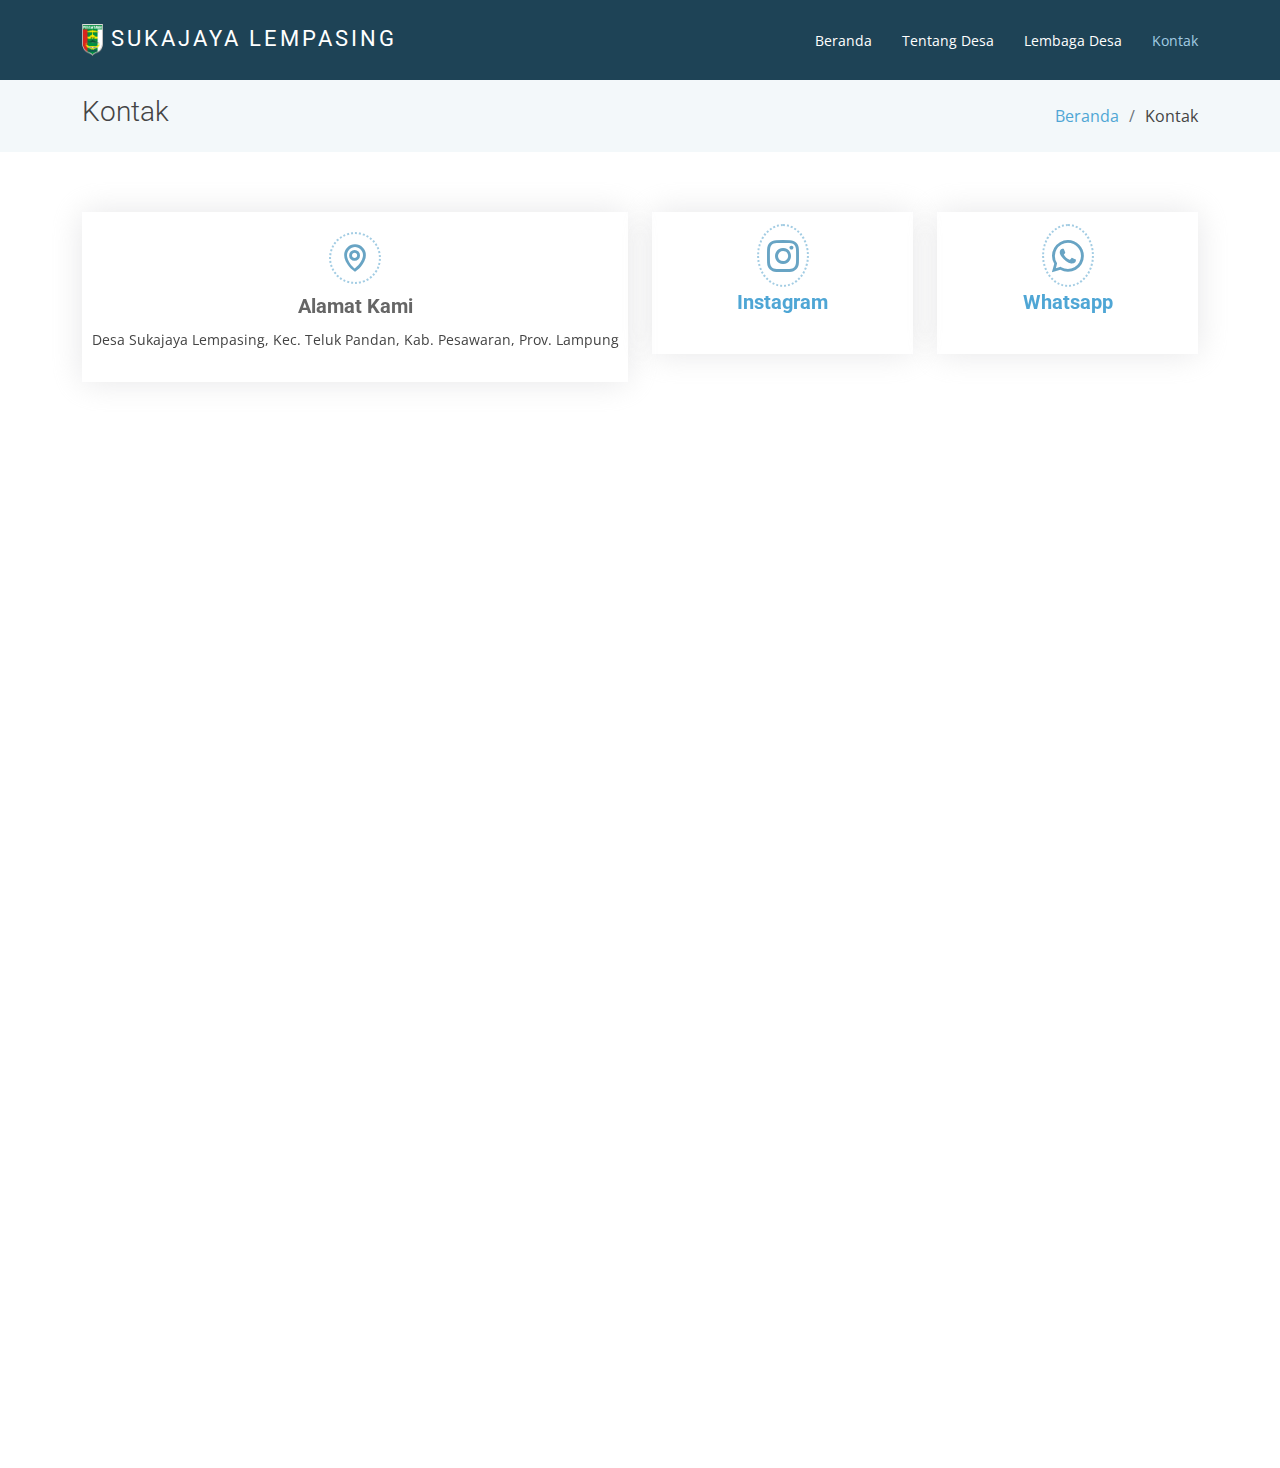
<file: contact.html>
<!DOCTYPE html>
<html lang="en">

<head>
  <meta charset="utf-8">
  <meta content="width=device-width, initial-scale=1.0" name="viewport">

  <title>Kontak - Sukajaya Lempasing</title>
  <meta content="" name="description">
  <meta content="" name="keywords">

  <!-- Favicons -->
  <link href="assets/img/logoPesawaran.png" rel="icon">
  <link href="assets/img/logoPesawaran.png" rel="apple-touch-icon">

  <!-- Google Fonts -->
  <link href="https://fonts.googleapis.com/css?family=Open+Sans:300,300i,400,400i,600,600i,700,700i|Roboto:300,300i,400,400i,500,500i,700,700i&display=swap" rel="stylesheet">

  <!-- Vendor CSS Files -->
  <link href="assets/vendor/animate.css/animate.min.css" rel="stylesheet">
  <link href="assets/vendor/aos/aos.css" rel="stylesheet">
  <link href="assets/vendor/bootstrap/css/bootstrap.min.css" rel="stylesheet">
  <link href="assets/vendor/bootstrap-icons/bootstrap-icons.css" rel="stylesheet">
  <link href="assets/vendor/boxicons/css/boxicons.min.css" rel="stylesheet">
  <link href="assets/vendor/glightbox/css/glightbox.min.css" rel="stylesheet">
  <link href="assets/vendor/swiper/swiper-bundle.min.css" rel="stylesheet">

  <!-- Template Main CSS File -->
  <link href="assets/css/style.css" rel="stylesheet">
</head>

<body>

  <!-- ======= Header ======= -->
  <header id="header" class="fixed-top d-flex align-items-center ">
    <div class="container d-flex justify-content-between align-items-center">

      <div class="logo">
        <h1 class="text-light"><a href="index.html"><img src="assets/img/Lambang_Kabupaten_Pesawaran.png" alt="Lambang Kabupaten Pesawaran"><span> Sukajaya Lempasing</span></a></h1>
     </div>

      <nav id="navbar" class="navbar">
        <ul>
          <li><a href="index.html">Beranda</a></li>
          <li><a href="about.html">Tentang Desa</a></li>
          <li><a href="portfolio.html">Lembaga Desa</a></li>
          <li><a class="active " href="contact.html">Kontak</a></li>
        </ul>
        <i class="bi bi-list mobile-nav-toggle"></i>
      </nav><!-- .navbar --><!-- .navbar -->

    </div>
  </header><!-- End Header -->

  <main id="main">

    <!-- ======= Contact Section ======= -->
    <section class="breadcrumbs">
      <div class="container">

        <div class="d-flex justify-content-between align-items-center">
          <h2>Kontak</h2>
          <ol>
            <li><a href="index.html">Beranda</a></li>
            <li>Kontak</li>
          </ol>
        </div>

      </div>
    </section><!-- End Contact Section -->

    <!-- ======= Contact Section ======= -->
    <section class="contact" data-aos="fade-up" data-aos-easing="ease-in-out" data-aos-duration="500">
      <div class="container">

        <div class="row">

          <div class="col-lg-6">

            <div class="row">
              <div class="col-md-12">
                <div class="info-box">
                  <i class="bx bx-map"></i>
                  <h3>Alamat Kami</h3>
                  <p>Desa Sukajaya Lempasing, Kec. Teluk Pandan, Kab. Pesawaran, Prov. Lampung</p>
                </div>
              </div>
            </div>

          </div>

          <div class="col-lg-6">
              <div class="row">
                <div class="col-md-6 form-group">
                  <div class="info-box">
                    <i class="bi bi-instagram"></i>
                    <h3><a href="https://www.instagram.com/pemdesasukajayalempasing/">Instagram</a></h3>
                  </div>
                  <!-- <input type="text" name="name" class="form-control" id="name" placeholder="Your Name" required> -->
                </div>
                <div class="col-md-6 form-group mt-3 mt-md-0">                  
                  <div class="info-box">
                    <i class="bi bi-whatsapp"></i>
                    <h3><a href="https://wa.me/6282177950870">Whatsapp</a></h3>
                  </div>
                  <!-- <input type="text" name="name" class="form-control" id="name" placeholder="Your Name" required> -->
              </div>
              <!-- <div class="form-group mt-3">
                <input type="text" class="form-control" name="subject" id="subject" placeholder="Subject" required>
              </div>
              <div class="form-group mt-3">
                <textarea class="form-control" name="message" rows="5" placeholder="Message" required></textarea>
              </div>
              <div class="my-3">
                <div class="loading">Loading</div>
                <div class="error-message"></div>
                <div class="sent-message">Your message has been sent. Thank you!</div>
              </div>
              <div class="text-center"><button type="submit">Send Message</button></div> -->
          </div>

        </div>

      </div>
    </section><!-- End Contact Section -->

    <!-- ======= Map Section ======= -->
    <section class="map mt-2">
      <div class="container-fluid p-0">
        <iframe src="https://www.google.com/maps/embed?pb=!1m18!1m12!1m3!1d31771.83029413982!2d105.242105!3d-5.49568345!2m3!1f0!2f0!3f0!3m2!1i1024!2i768!4f13.1!3m3!1m2!1s0x2e40d8363ca5ee35%3A0x8b09981e0ddccb3d!2sSukajaya%20Lempasing%2C%20Kec.%20Padang%20Cermin%2C%20Kabupaten%20Pesawaran%2C%20Lampung!5e0!3m2!1sid!2sid!4v1690543513967!5m2!1sid!2sid" width="600" height="450" style="border:0;" allowfullscreen="" loading="lazy" referrerpolicy="no-referrer-when-downgrade"></iframe>
      </div>
    </section><!-- End Map Section -->

  </main><!-- End #main -->

<!-- ======= Footer ======= -->
<footer id="footer" data-aos="fade-up" data-aos-easing="ease-in-out" data-aos-duration="500">

  <div class="footer-top">
    <div class="container">
      <div class="row">

        <div class="col-lg-3 col-md-6 footer-links">
          <h4>Halaman</h4>
          <ul>
            <li><i class="bx bx-chevron-right"></i> <a href="index.html">Beranda</a></li>
            <li><i class="bx bx-chevron-right"></i> <a href="about.html">Tentang Desa</a></li>
            <li><i class="bx bx-chevron-right"></i> <a href="portfolio.html">Lembaga Desa</a></li>
            <li><i class="bx bx-chevron-right"></i> <a href="#">Kontak</a></li>
          </ul>
        </div>

        <div class="col-lg-3 col-md-6 footer-contact">
          <h4>Kontak Kami</h4>
          <p>
            <i class="bi bi-instagram"></i> <h7><a href="https://www.instagram.com/pemdesasukajayalempasing/"> Instagram</a></h7><br>
            <i class="bi bi-whatsapp"></i> <h7><a href="https://wa.me/6282177950870"> Whatsapp</a></h7><br><br>
            Desa Sukajaya Lempasing<br>
            Kec. Teluk Pandan<br>
            Kab. Pesawaran<br><br>
          </p>

        </div>

        <div class="col-lg-3 col-md-6 footer-info">
          <h3>Tentang Desa</h3>
          <p>Desa Sukajaya Lempasing, Kecamatan Teluk Pandan, Kabupaten Pesawaran. Website desa dibangun sebagai bagian dari SISTEM INFORMASI DESA yang berfungsi sebagai portal informasi, transparansi, dan sosialisasi pemerintah terkait tata kelola pembangunan kawasan perdesaan (pembangunan, pembinaan dan pemberdayaan) yang dirasakan langsung oleh masyarakat sebagai penerima manfaat.</p>
        </div>

      </div>
    </div>
  </div>

  <div class="container">
    <div class="copyright">
      &copy; Copyright 2023 <strong><span>Sukajaya Lempasing</span></strong>. All Rights Reserved
    </div>
    <div class="credits">
      <!-- All the links in the footer should remain intact. -->
      <!-- You can delete the links only if you purchased the pro version. -->
      <!-- Licensing information: https://bootstrapmade.com/license/ -->
      <!-- Purchase the pro version with working PHP/AJAX contact form: https://bootstrapmade.com/free-bootstrap-template-corporate-moderna/ -->
      Dibuat Oleh <a href="https://www.instagram.com/kkn2023_sukajayalempasing/">KKN Unila Periode 2 2023</a>
    </div>
  </div>
</footer><!-- End Footer -->

  <a href="#" class="back-to-top d-flex align-items-center justify-content-center"><i class="bi bi-arrow-up-short"></i></a>

  <!-- Vendor JS Files -->
  <script src="assets/vendor/purecounter/purecounter.js"></script>
  <script src="assets/vendor/aos/aos.js"></script>
  <script src="assets/vendor/bootstrap/js/bootstrap.bundle.min.js"></script>
  <script src="assets/vendor/glightbox/js/glightbox.min.js"></script>
  <script src="assets/vendor/isotope-layout/isotope.pkgd.min.js"></script>
  <script src="assets/vendor/swiper/swiper-bundle.min.js"></script>
  <script src="assets/vendor/waypoints/noframework.waypoints.js"></script>
  <script src="assets/vendor/php-email-form/validate.js"></script>

  <!-- Template Main JS File -->
  <script src="assets/js/main.js"></script>

</body>

</html>
</file>
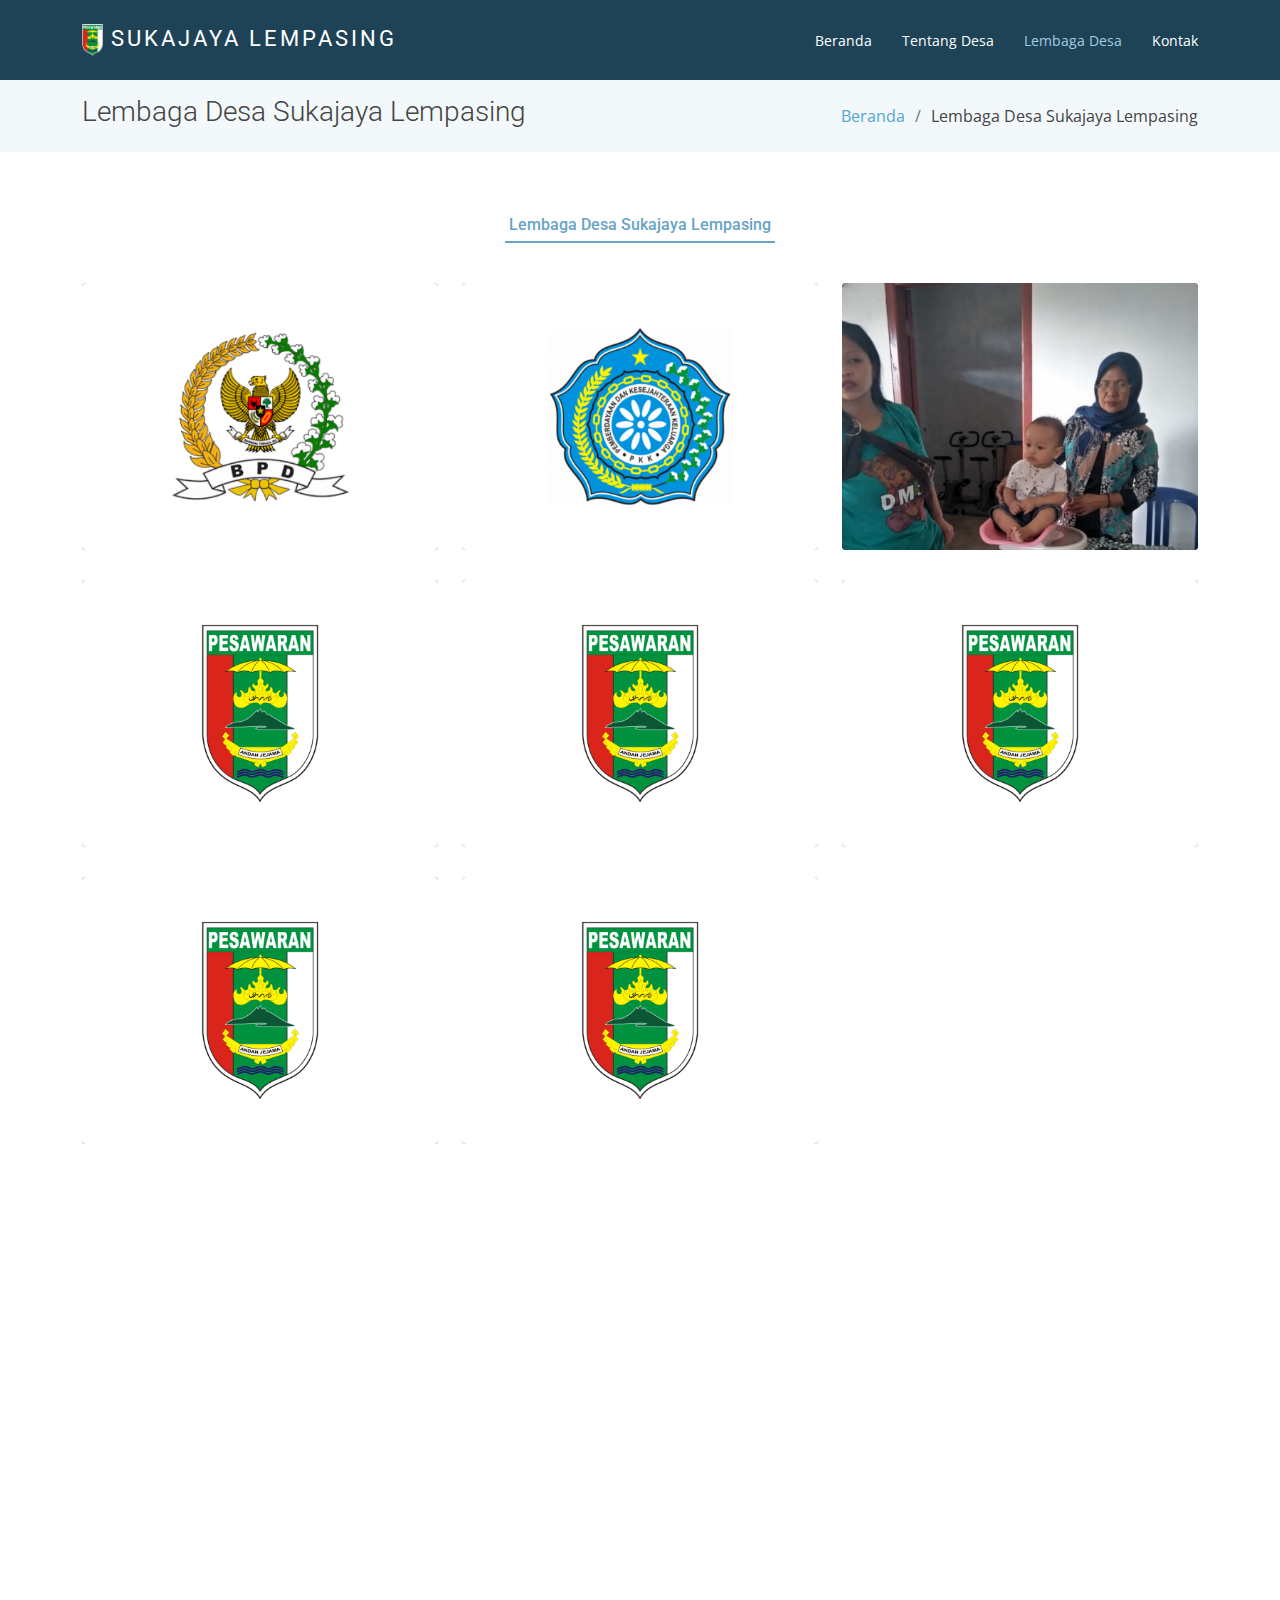
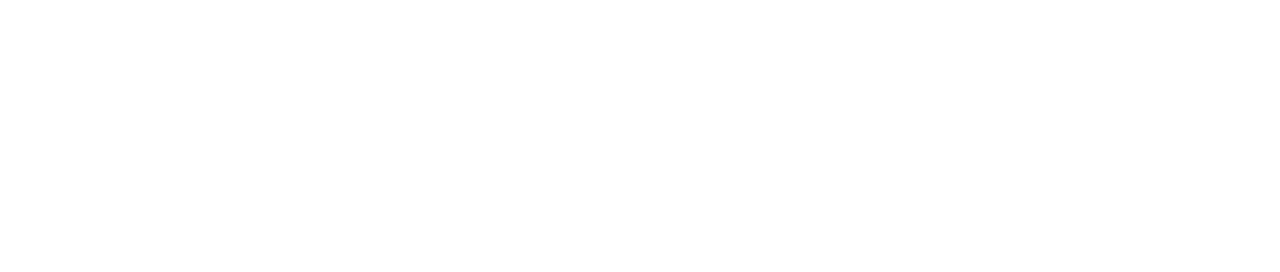
<file: portfolio.html>
<!DOCTYPE html>
<html lang="en">

<head>
  <meta charset="utf-8">
  <meta content="width=device-width, initial-scale=1.0" name="viewport">

  <title>Lembaga Desa - Sukajaya Lempasing</title>
  <meta content="" name="description">
  <meta content="" name="keywords">

  <!-- Favicons -->
  <link href="assets/img/logoPesawaran.png" rel="icon">
  <link href="assets/img/logoPesawaran.png" rel="apple-touch-icon">

  <!-- Google Fonts -->
  <link href="https://fonts.googleapis.com/css?family=Open+Sans:300,300i,400,400i,600,600i,700,700i|Roboto:300,300i,400,400i,500,500i,700,700i&display=swap" rel="stylesheet">

  <!-- Vendor CSS Files -->
  <link href="assets/vendor/animate.css/animate.min.css" rel="stylesheet">
  <link href="assets/vendor/aos/aos.css" rel="stylesheet">
  <link href="assets/vendor/bootstrap/css/bootstrap.min.css" rel="stylesheet">
  <link href="assets/vendor/bootstrap-icons/bootstrap-icons.css" rel="stylesheet">
  <link href="assets/vendor/boxicons/css/boxicons.min.css" rel="stylesheet">
  <link href="assets/vendor/glightbox/css/glightbox.min.css" rel="stylesheet">
  <link href="assets/vendor/swiper/swiper-bundle.min.css" rel="stylesheet">

  <!-- Template Main CSS File -->
  <link href="assets/css/style.css" rel="stylesheet">
</head>

<body>

  <!-- ======= Header ======= -->
  <header id="header" class="fixed-top d-flex align-items-center ">
    <div class="container d-flex justify-content-between align-items-center">

      <div class="logo">
        <h1 class="text-light"><a href="index.html"><img src="assets/img/Lambang_Kabupaten_Pesawaran.png" alt="Lambang Kabupaten Pesawaran"><span> Sukajaya Lempasing</span></a></h1>
     </div>

      <nav id="navbar" class="navbar">
        <ul>
          <li><a href="index.html">Beranda</a></li>
          <li><a href="about.html">Tentang Desa</a></li>
          <li><a class="active " href="portfolio.html">Lembaga Desa</a></li>
          <li><a href="contact.html">Kontak</a></li>
        </ul>
        <i class="bi bi-list mobile-nav-toggle"></i>
      </nav><!-- .navbar --><!-- .navbar -->

    </div>
  </header><!-- End Header -->

  <main id="main">

    <!-- ======= Our Portfolio Section ======= -->
    <section class="breadcrumbs">
      <div class="container">

        <div class="d-flex justify-content-between align-items-center">
          <h2>Lembaga Desa Sukajaya Lempasing</h2>
          <ol>
            <li><a href="index.html">Beranda</a></li>
            <li>Lembaga Desa Sukajaya Lempasing</li>
          </ol>
        </div>

      </div>
    </section><!-- End Our Portfolio Section -->

    <!-- ======= Portfolio Section ======= -->
    <section class="portfolio">
      <div class="container">

        <div class="row">
          <div class="col-lg-14">
            <ul id="portfolio-flters">
              <li data-filter="*" class="filter-active">Lembaga Desa Sukajaya Lempasing</li>
            </ul>
          </div>
        </div>

        <div class="row portfolio-container" data-aos="fade-up" data-aos-easing="ease-in-out" data-aos-duration="500">

          <div class="col-lg-4 col-md-6 portfolio-wrap">
            <div class="portfolio-item">
              <img src="assets/img/bpd/bpd0.png" class="img-fluid" alt="">
              <div class="portfolio-info">
                <h3>BPD</h3>
                <div>
                  <!-- <a href="assets/img/portfolio/portfolio-2.jpg" data-gallery="portfolioGallery" class="portfolio-lightbox"><i class="bx bx-plus"></i></a> -->
                  <a href="bpd.html" title="BPD Details"><i class="bx bx-link"></i></a>
                </div>
              </div>
            </div>
          </div>

          <div class="col-lg-4 col-md-6 portfolio-wrap">
            <div class="portfolio-item">
              <img src="assets/img/pkk/pkk0.png" class="img-fluid" alt="">
              <div class="portfolio-info">
                <h3>PKK</h3>
                <div>
                  <!-- <a href="assets/img/portfolio/portfolio-8.jpg" data-gallery="portfolioGallery" class="portfolio-lightbox"><i class="bx bx-plus"></i></a> -->
                  <a href="pkk.html" title="PKK Details"><i class="bx bx-link"></i></a>
                </div>
              </div>
            </div>
          </div>

          <div class="col-lg-4 col-md-6 portfolio-wrap">
            <div class="portfolio-item">
              <img src="assets/img/posyandu/Posyandu1.png" class="img-fluid" alt="">
              <div class="portfolio-info">
                <h3>POSYANDU</h3>
                <div>
                  <!-- <a href="assets/img/portfolio/portfolio-1.jpg" data-gallery="portfolioGallery" class="portfolio-lightbox"><i class="bx bx-plus"></i></a> -->
                  <a href="posyandu.html" title="Posyandu Details"><i class="bx bx-link"></i></a>
                </div>
              </div>
            </div>
          </div>

          <div class="col-lg-4 col-md-6 portfolio-wrap">
            <div class="portfolio-item">
              <img src="assets/img/pesawaran_landscape.png" class="img-fluid" alt="">
              <div class="portfolio-info">
                <h3>BUMDES</h3>
                <div>
                  <!-- <a href="assets/img/portfolio/portfolio-3.jpg" data-gallery="portfolioGallery" class="portfolio-lightbox"><i class="bx bx-plus"></i></a> -->
                  <a href="bumdes.html" title="BUMDES Details"><i class="bx bx-link"></i></a>
                </div>
              </div>
            </div>
          </div>

          <div class="col-lg-4 col-md-6 portfolio-wrap">
            <div class="portfolio-item">
              <img src="assets/img/pesawaran_landscape.png" class="img-fluid" alt="">
              <div class="portfolio-info">
                <h3>Karang Taruna</h3>
                <div>
                  <!-- <a href="assets/img/portfolio/portfolio-4.jpg" data-gallery="portfolioGallery" class="portfolio-lightbox"><i class="bx bx-plus"></i></a> -->
                  <a href="karangtaruna.html" title="Karang Taruna Details"><i class="bx bx-link"></i></a>
                </div>
              </div>
            </div>
          </div>

          <div class="col-lg-4 col-md-6 portfolio-wrap">
            <div class="portfolio-item">
              <img src="assets/img/pesawaran_landscape.png" class="img-fluid" alt="">
              <div class="portfolio-info">
                <h3>Kelompok Tani dan Nelayan</h3>
                <div>
                  <!-- <a href="assets/img/portfolio/portfolio-5.jpg" data-gallery="portfolioGallery" class="portfolio-lightbox"><i class="bx bx-plus"></i></a> -->
                  <a href="taninelayan.html" title="Kelompok Tani dan Nelayan Details"><i class="bx bx-link"></i></a>
                </div>
              </div>
            </div>
          </div>

          <div class="col-lg-4 col-md-6 portfolio-wrap">
            <div class="portfolio-item">
              <img src="assets/img/pesawaran_landscape.png" class="img-fluid" alt="">
              <div class="portfolio-info">
                <h3>LPM</h3>
                <div>
                  <!-- <a href="assets/img/portfolio/portfolio-6.jpg" data-gallery="portfolioGallery" class="portfolio-lightbox"><i class="bx bx-plus"></i></a> -->
                  <a href="lpm.html" title="LPM Details"><i class="bx bx-link"></i></a>
                </div>
              </div>
            </div>
          </div>

          <div class="col-lg-4 col-md-6 portfolio-wrap">
            <div class="portfolio-item">
              <img src="assets/img/pesawaran_landscape.png" class="img-fluid" alt="">
              <div class="portfolio-info">
                <h3>POKDARWIS</h3>
                <div>
                  <!-- <a href="assets/img/portfolio/portfolio-7.jpg" data-gallery="portfolioGallery" class="portfolio-lightbox"><i class="bx bx-plus"></i></a> -->
                  <a href="pokdarwis.html" title="POKDARWIS Details"><i class="bx bx-link"></i></a>
                </div>
              </div>
            </div>
          </div>

          <!-- <div class="col-lg-4 col-md-6 portfolio-wrap">
            <div class="portfolio-item">
              <img src="assets/img/portfolio/portfolio-9.jpg" class="img-fluid" alt="">
              <div class="portfolio-info">
                <div>
                  <a href="assets/img/portfolio/portfolio-9.jpg" data-gallery="portfolioGallery" class="portfolio-lightbox"><i class="bx bx-plus"></i></a>
                </div>
              </div>
            </div>
          </div> -->

        </div>

      </div>
    </section><!-- End Portfolio Section -->

  </main><!-- End #main -->

<!-- ======= Footer ======= -->
<footer id="footer" data-aos="fade-up" data-aos-easing="ease-in-out" data-aos-duration="500">

  <div class="footer-top">
    <div class="container">
      <div class="row">

        <div class="col-lg-3 col-md-6 footer-links">
          <h4>Halaman</h4>
          <ul>
            <li><i class="bx bx-chevron-right"></i> <a href="index.html">Beranda</a></li>
            <li><i class="bx bx-chevron-right"></i> <a href="about.html">Tentang Desa</a></li>
            <li><i class="bx bx-chevron-right"></i> <a href="#">Lembaga Desa</a></li>
            <li><i class="bx bx-chevron-right"></i> <a href="contact.html">Kontak</a></li>
          </ul>
        </div>

        <div class="col-lg-3 col-md-6 footer-contact">
          <h4>Kontak Kami</h4>
          <p>
            <i class="bi bi-instagram"></i> <h7><a href="https://www.instagram.com/pemdesasukajayalempasing/"> Instagram</a></h7><br>
            <i class="bi bi-whatsapp"></i> <h7><a href="https://wa.me/6282177950870"> Whatsapp</a></h7><br><br>
            Desa Sukajaya Lempasing<br>
            Kec. Teluk Pandan<br>
            Kab. Pesawaran<br><br>
          </p>

        </div>

        <div class="col-lg-3 col-md-6 footer-info">
          <h3>Tentang Desa</h3>
          <p>Desa Sukajaya Lempasing, Kecamatan Teluk Pandan, Kabupaten Pesawaran. Website desa dibangun sebagai bagian dari SISTEM INFORMASI DESA yang berfungsi sebagai portal informasi, transparansi, dan sosialisasi pemerintah terkait tata kelola pembangunan kawasan perdesaan (pembangunan, pembinaan dan pemberdayaan) yang dirasakan langsung oleh masyarakat sebagai penerima manfaat.</p>
        </div>

      </div>
    </div>
  </div>

  <div class="container">
    <div class="copyright">
      &copy; Copyright 2023 <strong><span>Sukajaya Lempasing</span></strong>. All Rights Reserved
    </div>
    <div class="credits">
      <!-- All the links in the footer should remain intact. -->
      <!-- You can delete the links only if you purchased the pro version. -->
      <!-- Licensing information: https://bootstrapmade.com/license/ -->
      <!-- Purchase the pro version with working PHP/AJAX contact form: https://bootstrapmade.com/free-bootstrap-template-corporate-moderna/ -->
      Dibuat Oleh <a href="https://www.instagram.com/kkn2023_sukajayalempasing/">KKN Unila Periode 2 2023</a>
    </div>
  </div>
</footer><!-- End Footer -->

  <a href="#" class="back-to-top d-flex align-items-center justify-content-center"><i class="bi bi-arrow-up-short"></i></a>

  <!-- Vendor JS Files -->
  <script src="assets/vendor/purecounter/purecounter.js"></script>
  <script src="assets/vendor/aos/aos.js"></script>
  <script src="assets/vendor/bootstrap/js/bootstrap.bundle.min.js"></script>
  <script src="assets/vendor/glightbox/js/glightbox.min.js"></script>
  <script src="assets/vendor/isotope-layout/isotope.pkgd.min.js"></script>
  <script src="assets/vendor/swiper/swiper-bundle.min.js"></script>
  <script src="assets/vendor/waypoints/noframework.waypoints.js"></script>
  <script src="assets/vendor/php-email-form/validate.js"></script>

  <!-- Template Main JS File -->
  <script src="assets/js/main.js"></script>

</body>

</html>
</file>
<file: assets/css/style.css>
/**
* Template Name: Moderna - v4.8.0
* Template URL: https://bootstrapmade.com/free-bootstrap-template-corporate-moderna/
* Author: BootstrapMade.com
* License: https://bootstrapmade.com/license/
*/

/*--------------------------------------------------------------
# General
--------------------------------------------------------------*/
body {
  font-family: "Open Sans", sans-serif;
  color: #444;
}

a {
  color: #4fa6d5;
  text-decoration: none;
}

a:hover {
  color: #45beff;
  text-decoration: none;
}

h1, h2, h3, h4, h5, h6, .font-primary {
  font-family: "Roboto", sans-serif;
}

/*--------------------------------------------------------------
# Back to top button
--------------------------------------------------------------*/
.back-to-top {
  position: fixed;
  visibility: hidden;
  opacity: 0;
  right: 15px;
  bottom: 15px;
  z-index: 99999;
  background: #68A4C4;
  width: 40px;
  height: 40px;
  border-radius: 4px;
  transition: all 0.4s;
}
.back-to-top i {
  font-size: 24px;
  color: #fff;
  line-height: 0;
}
.back-to-top:hover {
  background: #85b6cf;
  color: #fff;
}
.back-to-top.active {
  visibility: visible;
  opacity: 1;
}

/*--------------------------------------------------------------
# Header
--------------------------------------------------------------*/
#header {
  height: 80px;
  transition: all 0.5s;
  z-index: 997;
  transition: all 0.5s;
  background: #1e4356;
}
#header.header-transparent {
  background: none;
}
#header.header-scrolled {
  background: rgba(30, 67, 86, 0.8);
  height: 60px;
}
#header .logo h1 {
  font-size: 22px;
  margin: 0;
  padding: 4px 0;
  line-height: 1;
  font-weight: 400;
  letter-spacing: 3px;
  text-transform: uppercase;
}
#header .logo h1 a, #header .logo h1 a:hover {
  color: #fff;
  text-decoration: none;
}
#header .logo img {
  padding: 4px 0;
  margin: 0;
  max-height: 40px;
}

#main {
  margin-top: 80px;
}

/*--------------------------------------------------------------
# Navigation Menu
--------------------------------------------------------------*/
/**
* Desktop Navigation 
*/
.navbar {
  padding: 0;
}
.navbar ul {
  margin: 0;
  padding: 0;
  display: flex;
  list-style: none;
  align-items: center;
}
.navbar li {
  position: relative;
}
.navbar a, .navbar a:focus {
  display: flex;
  align-items: center;
  justify-content: space-between;
  padding: 10px 0 10px 30px;
  font-family: "Open Sans", sans-serif;
  font-size: 14px;
  color: #fff;
  white-space: nowrap;
  transition: 0.3s;
}
.navbar a i, .navbar a:focus i {
  font-size: 12px;
  line-height: 0;
  margin-left: 5px;
}
.navbar a:hover, .navbar .active, .navbar .active:focus, .navbar li:hover > a {
  color: #a2cce3;
}
.navbar .dropdown ul {
  display: block;
  position: absolute;
  left: 14px;
  top: calc(100% + 30px);
  margin: 0;
  padding: 10px 0;
  z-index: 99;
  opacity: 0;
  visibility: hidden;
  background: #fff;
  box-shadow: 0px 0px 30px rgba(127, 137, 161, 0.25);
  transition: 0.3s;
}
.navbar .dropdown ul li {
  min-width: 200px;
}
.navbar .dropdown ul a {
  padding: 10px 20px;
  font-size: 14px;
  text-transform: none;
  color: #1c3745;
}
.navbar .dropdown ul a i {
  font-size: 12px;
}
.navbar .dropdown ul a:hover, .navbar .dropdown ul .active:hover, .navbar .dropdown ul li:hover > a {
  color: #68A4C4;
}
.navbar .dropdown:hover > ul {
  opacity: 1;
  top: 100%;
  visibility: visible;
}
.navbar .dropdown .dropdown ul {
  top: 0;
  left: calc(100% - 30px);
  visibility: hidden;
}
.navbar .dropdown .dropdown:hover > ul {
  opacity: 1;
  top: 0;
  left: 100%;
  visibility: visible;
}
@media (max-width: 1366px) {
  .navbar .dropdown .dropdown ul {
    left: -90%;
  }
  .navbar .dropdown .dropdown:hover > ul {
    left: -100%;
  }
}

/**
* Mobile Navigation 
*/
.mobile-nav-toggle {
  color: #fff;
  font-size: 28px;
  cursor: pointer;
  display: none;
  line-height: 0;
  transition: 0.5s;
}

@media (max-width: 991px) {
  .mobile-nav-toggle {
    display: block;
  }

  .navbar ul {
    display: none;
  }
}
.navbar-mobile {
  position: fixed;
  overflow: hidden;
  top: 0;
  right: 0;
  left: 0;
  bottom: 0;
  background: rgba(17, 38, 48, 0.9);
  transition: 0.3s;
}
.navbar-mobile .mobile-nav-toggle {
  position: absolute;
  top: 15px;
  right: 15px;
}
.navbar-mobile ul {
  display: block;
  position: absolute;
  top: 55px;
  right: 15px;
  bottom: 15px;
  left: 15px;
  padding: 10px 0;
  background-color: #fff;
  overflow-y: auto;
  transition: 0.3s;
}
.navbar-mobile a, .navbar-mobile a:focus {
  padding: 10px 20px;
  font-size: 15px;
  color: #1e4356;
}
.navbar-mobile a:hover, .navbar-mobile .active, .navbar-mobile li:hover > a {
  color: #68A4C4;
}
.navbar-mobile .getstarted, .navbar-mobile .getstarted:focus {
  margin: 15px;
}
.navbar-mobile .dropdown ul {
  position: static;
  display: none;
  margin: 10px 20px;
  padding: 10px 0;
  z-index: 99;
  opacity: 1;
  visibility: visible;
  background: #fff;
  box-shadow: 0px 0px 30px rgba(127, 137, 161, 0.25);
}
.navbar-mobile .dropdown ul li {
  min-width: 200px;
}
.navbar-mobile .dropdown ul a {
  padding: 10px 20px;
}
.navbar-mobile .dropdown ul a i {
  font-size: 12px;
}
.navbar-mobile .dropdown ul a:hover, .navbar-mobile .dropdown ul .active:hover, .navbar-mobile .dropdown ul li:hover > a {
  color: #68A4C4;
}
.navbar-mobile .dropdown > .dropdown-active {
  display: block;
}

/*--------------------------------------------------------------
# Hero Section
--------------------------------------------------------------*/
#hero {
  width: 100%;
  height: 90vh;
  overflow: hidden;
  position: relative;
}
#hero::after {
  content: "";
  position: absolute;
  left: 50%;
  top: 0;
  width: 130%;
  height: 95%;
  background: linear-gradient(to right, rgba(30, 67, 86, 0.8), rgba(30, 67, 86, 0.6)), url("../img/hero-bg.jpeg") center top no-repeat;
  z-index: 0;
  border-radius: 0 0 50% 50%;
  transform: translateX(-50%) rotate(0deg);
}
#hero::before {
  content: "";
  position: absolute;
  left: 50%;
  top: 0;
  width: 130%;
  height: 96%;
  background: #68A4C4;
  opacity: 0.3;
  z-index: 0;
  border-radius: 0 0 50% 50%;
  transform: translateX(-50%) translateY(18px) rotate(2deg);
}
#hero .carousel-container {
  display: flex;
  justify-content: center;
  align-items: center;
  flex-direction: column;
  text-align: center;
  bottom: 0;
  top: 0;
  left: 0;
  right: 0;
}
#hero h2 {
  color: #fff;
  margin-bottom: 30px;
  font-size: 48px;
  font-weight: 700;
}
#hero p {
  width: 80%;
  -webkit-animation-delay: 0.4s;
  animation-delay: 0.4s;
  margin: 0 auto 30px auto;
  color: #fff;
}
#hero .carousel-control-prev, #hero .carousel-control-next {
  width: 10%;
}
#hero .carousel-control-next-icon, #hero .carousel-control-prev-icon {
  background: none;
  font-size: 48px;
  line-height: 1;
  width: auto;
  height: auto;
}
#hero .btn-get-started {
  font-family: "Roboto", sans-serif;
  font-weight: 500;
  font-size: 14px;
  letter-spacing: 1px;
  display: inline-block;
  padding: 12px 32px;
  border-radius: 50px;
  transition: 0.5s;
  line-height: 1;
  margin: 10px;
  color: #fff;
  -webkit-animation-delay: 0.8s;
  animation-delay: 0.8s;
  border: 2px solid #68A4C4;
}
#hero .btn-get-started:hover {
  background: #68A4C4;
  color: #fff;
  text-decoration: none;
}
@media (min-width: 1024px) {
  #hero p {
    width: 60%;
  }
  #hero .carousel-control-prev, #hero .carousel-control-next {
    width: 5%;
  }
}
@media (max-width: 768px) {
  #hero::after {
    width: 180%;
    height: 95%;
    border-radius: 0 0 50% 50%;
    transform: translateX(-50%) rotate(0deg);
  }
  #hero::before {
    top: 0;
    width: 180%;
    height: 94%;
    border-radius: 0 0 50% 50%;
    transform: translateX(-50%) translateY(20px) rotate(4deg);
  }
}
@media (max-width: 575px) {
  #hero h2 {
    font-size: 30px;
  }
  #hero::after {
    left: 40%;
    top: 0;
    width: 200%;
    height: 95%;
    border-radius: 0 0 50% 50%;
    transform: translateX(-50%) rotate(0deg);
  }
  #hero::before {
    left: 50%;
    top: 0;
    width: 200%;
    height: 94%;
    border-radius: 0 0 50% 50%;
    transform: translateX(-50%) translateY(20px) rotate(4deg);
  }
}

/*--------------------------------------------------------------
# Hero No Slider Section
--------------------------------------------------------------*/
#hero-no-slider {
  width: 100%;
  height: 100vh;
  overflow: hidden;
  position: relative;
  text-align: center;
}
#hero-no-slider::before {
  content: "";
  position: absolute;
  left: 0;
  top: 0;
  right: 0;
  bottom: 0;
  background: linear-gradient(to right, rgba(30, 67, 86, 0.8), rgba(30, 67, 86, 0.6)), url("../img/hero-bg.jpg") center top no-repeat;
}
#hero-no-slider h2 {
  color: #fff;
  margin-bottom: 15px;
  font-size: 48px;
  font-weight: 700;
}
#hero-no-slider p {
  color: #fff;
}
#hero-no-slider .btn-get-started {
  font-family: "Roboto", sans-serif;
  font-weight: 500;
  font-size: 14px;
  letter-spacing: 1px;
  display: inline-block;
  padding: 12px 32px;
  border-radius: 50px;
  transition: 0.5s;
  line-height: 1;
  margin: 10px;
  color: #fff;
  -webkit-animation-delay: 0.8s;
  animation-delay: 0.8s;
  border: 2px solid #68A4C4;
}
#hero-no-slider .btn-get-started:hover {
  background: #68A4C4;
  color: #fff;
  text-decoration: none;
}
@media (max-width: 575px) {
  #hero-no-slider h2 {
    font-size: 30px;
  }
}

/*--------------------------------------------------------------
# Sections General
--------------------------------------------------------------*/
section {
  padding: 60px 0;
}

.section-bg {
  background-color: #f3f8fa;
}

.section-title {
  text-align: center;
  padding-bottom: 30px;
}
.section-title h2 {
  font-size: 28px;
  font-weight: 400;
  margin-bottom: 20px;
  padding-bottom: 20px;
  position: relative;
}
.section-title h2::before {
  content: "";
  position: absolute;
  display: block;
  width: 120px;
  height: 1px;
  background: #ddd;
  bottom: 1px;
  left: calc(50% - 60px);
}
.section-title h2::after {
  content: "";
  position: absolute;
  display: block;
  width: 40px;
  height: 3px;
  background: #68A4C4;
  bottom: 0;
  left: calc(50% - 20px);
}
.section-title p {
  margin-bottom: 0;
}

/*--------------------------------------------------------------
# Breadcrumbs
--------------------------------------------------------------*/
.breadcrumbs {
  padding: 15px 0;
  background-color: #f3f8fa;
  min-height: 40px;
}
.breadcrumbs h2 {
  font-size: 28px;
  font-weight: 300;
}
.breadcrumbs ol {
  display: flex;
  flex-wrap: wrap;
  list-style: none;
  padding: 0;
  margin: 0;
}
.breadcrumbs ol li + li {
  padding-left: 10px;
}
.breadcrumbs ol li + li::before {
  display: inline-block;
  padding-right: 10px;
  color: #6c757d;
  content: "/";
}
@media (max-width: 768px) {
  .breadcrumbs .d-flex {
    display: block !important;
  }
  .breadcrumbs ol {
    display: block;
  }
  .breadcrumbs ol li {
    display: inline-block;
  }
}

/*--------------------------------------------------------------
# Our Services
--------------------------------------------------------------*/
.services {
  padding-bottom: 20px;
}
.services .icon-box {
  padding: 30px;
  position: relative;
  overflow: hidden;
  margin: 0 0 40px 0;
  background: #fff;
  box-shadow: 0 5px 26px 0 rgba(68, 88, 144, 0.14);
  transition: all 0.3s ease-in-out;
  text-align: center;
  border: 1px solid #fff;
}
.services .icon {
  margin: 0 auto 20px auto;
  padding-top: 17px;
  display: inline-block;
  text-align: center;
  border-radius: 50%;
  width: 72px;
  height: 72px;
}
.services .icon i {
  font-size: 36px;
  line-height: 1;
}
.services .title {
  font-weight: 700;
  margin-bottom: 15px;
  font-size: 18px;
}
.services .title a {
  color: #111;
}
.services .description {
  font-size: 15px;
  line-height: 28px;
  margin-bottom: 0;
}
.services .icon-box-pink .icon {
  background: #fceef3;
}
.services .icon-box-pink .icon i {
  color: #ff689b;
}
.services .icon-box-pink:hover {
  border-color: #ff689b;
}
.services .icon-box-cyan .icon {
  background: #e6fdfc;
}
.services .icon-box-cyan .icon i {
  color: #3fcdc7;
}
.services .icon-box-cyan:hover {
  border-color: #3fcdc7;
}
.services .icon-box-green .icon {
  background: #eafde7;
}
.services .icon-box-green .icon i {
  color: #41cf2e;
}
.services .icon-box-green:hover {
  border-color: #41cf2e;
}
.services .icon-box-blue .icon {
  background: #e1eeff;
}
.services .icon-box-blue .icon i {
  color: #2282ff;
}
.services .icon-box-blue:hover {
  border-color: #2282ff;
}

/*--------------------------------------------------------------
# Why Us
--------------------------------------------------------------*/
.why-us .container {
  box-shadow: 0 5px 25px 0 rgba(214, 215, 216, 0.6);
  background: #fff;
}
.why-us .icon-box + .icon-box {
  margin-top: 50px;
}
.why-us .icon-box .icon {
  float: left;
  display: flex;
  align-items: center;
  justify-content: center;
  width: 72px;
  height: 72px;
  background: #f3f8fa;
  border-radius: 6px;
  transition: 0.5s;
}
.why-us .icon-box .icon i {
  color: #68A4C4;
  font-size: 32px;
}
.why-us .icon-box:hover .icon {
  background: #68A4C4;
}
.why-us .icon-box:hover .icon i {
  color: #fff;
}
.why-us .icon-box .title {
  margin-left: 95px;
  font-weight: 700;
  margin-bottom: 10px;
  font-size: 18px;
  text-transform: uppercase;
}
.why-us .icon-box .title a {
  color: #343a40;
  transition: 0.3s;
}
.why-us .icon-box .title a:hover {
  color: #68A4C4;
}
.why-us .icon-box .description {
  margin-left: 95px;
  line-height: 24px;
  font-size: 14px;
}
.why-us .video-box {
  position: relative;
}
.why-us .video-box img {
  padding-top: 15px;
  padding-bottom: 15px;
}
.why-us .play-btn {
  width: 94px;
  height: 94px;
  background: radial-gradient(#68A4C4 50%, rgba(104, 164, 196, 0.4) 52%);
  border-radius: 50%;
  display: block;
  position: absolute;
  left: calc(50% - 47px);
  top: calc(50% - 47px);
  overflow: hidden;
}
.why-us .play-btn::after {
  content: "";
  position: absolute;
  left: 50%;
  top: 50%;
  transform: translateX(-40%) translateY(-50%);
  width: 0;
  height: 0;
  border-top: 10px solid transparent;
  border-bottom: 10px solid transparent;
  border-left: 15px solid #fff;
  z-index: 100;
  transition: all 400ms cubic-bezier(0.55, 0.055, 0.675, 0.19);
}
.why-us .play-btn::before {
  content: "";
  position: absolute;
  width: 120px;
  height: 120px;
  -webkit-animation-delay: 0s;
  animation-delay: 0s;
  -webkit-animation: pulsate-btn 2s;
  animation: pulsate-btn 2s;
  -webkit-animation-direction: forwards;
  animation-direction: forwards;
  -webkit-animation-iteration-count: infinite;
  animation-iteration-count: infinite;
  -webkit-animation-timing-function: steps;
  animation-timing-function: steps;
  opacity: 1;
  border-radius: 50%;
  border: 5px solid rgba(104, 164, 196, 0.7);
  top: -15%;
  left: -15%;
  background: rgba(198, 16, 0, 0);
}
.why-us .play-btn:hover::after {
  border-left: 15px solid #68A4C4;
  transform: scale(20);
}
.why-us .play-btn:hover::before {
  content: "";
  position: absolute;
  left: 50%;
  top: 50%;
  transform: translateX(-40%) translateY(-50%);
  width: 0;
  height: 0;
  border: none;
  border-top: 10px solid transparent;
  border-bottom: 10px solid transparent;
  border-left: 15px solid #fff;
  z-index: 200;
  -webkit-animation: none;
  animation: none;
  border-radius: 0;
}

@-webkit-keyframes pulsate-btn {
  0% {
    transform: scale(0.6, 0.6);
    opacity: 1;
  }
  100% {
    transform: scale(1, 1);
    opacity: 0;
  }
}

@keyframes pulsate-btn {
  0% {
    transform: scale(0.6, 0.6);
    opacity: 1;
  }
  100% {
    transform: scale(1, 1);
    opacity: 0;
  }
}
/*--------------------------------------------------------------
# Features
--------------------------------------------------------------*/
.features .row + .row {
  margin-top: 100px;
}
.features h3 {
  font-weight: 400;
  font-size: 24px;
}
.features ul {
  list-style: none;
  padding: 0;
}
.features ul li {
  padding-bottom: 10px;
}
.features ul i {
  font-size: 20px;
  padding-right: 4px;
  color: #68A4C4;
}
.features p:last-child {
  margin-bottom: 0;
}

/*--------------------------------------------------------------
# About
--------------------------------------------------------------*/
.about h3 {
  font-weight: 400;
  font-size: 26px;
}
.about ul {
  list-style: none;
  padding: 0;
}
.about ul li {
  padding-bottom: 10px;
}
.about ul i {
  font-size: 20px;
  padding-right: 4px;
  color: #68A4C4;
}
.about p:last-child {
  margin-bottom: 0;
}

/*--------------------------------------------------------------
# Facts
--------------------------------------------------------------*/
.facts .counters span {
  font-size: 48px;
  display: block;
  color: #68A4C4;
}
.facts .counters p {
  padding: 0;
  margin: 0 0 20px 0;
  font-family: "Roboto", sans-serif;
  font-size: 14px;
}

/*--------------------------------------------------------------
# Our Skills
--------------------------------------------------------------*/
.skills {
  padding: 60px 0;
}
.skills .progress {
  height: 35px;
  margin-bottom: 10px;
}
.skills .progress .skill {
  line-height: 35px;
  padding: 0;
  margin: 0 0 0 20px;
  text-transform: uppercase;
}
.skills .progress .skill .val {
  float: right;
  font-style: normal;
  margin: 0 20px 0 0;
}
.skills .progress-bar {
  width: 1px;
  text-align: left;
  transition: 0.9s;
}

/*--------------------------------------------------------------
# Tetstimonials
--------------------------------------------------------------*/
.testimonials {
  padding: 60px 0;
}
.testimonials .section-header {
  margin-bottom: 40px;
}
.testimonials .testimonials-carousel {
  overflow: hidden;
}
.testimonials .testimonial-item {
  text-align: center;
}
.testimonials .testimonial-item .testimonial-img {
  width: 120px;
  border-radius: 50%;
  border: 4px solid #fff;
  margin: 0 auto;
}
.testimonials .testimonial-item h3 {
  font-size: 20px;
  font-weight: bold;
  margin: 10px 0 5px 0;
  color: #111;
}
.testimonials .testimonial-item h4 {
  font-size: 14px;
  color: #999;
  margin: 0 0 15px 0;
}
.testimonials .testimonial-item .quote-icon-left, .testimonials .testimonial-item .quote-icon-right {
  color: #fbfcfd;
  font-size: 26px;
}
.testimonials .testimonial-item .quote-icon-left {
  display: inline-block;
  left: -5px;
  position: relative;
}
.testimonials .testimonial-item .quote-icon-right {
  display: inline-block;
  right: -5px;
  position: relative;
  top: 10px;
}
.testimonials .testimonial-item p {
  font-style: italic;
  margin: 0 auto 15px auto;
}
.testimonials .swiper-pagination {
  margin-top: 20px;
  position: relative;
}
.testimonials .swiper-pagination .swiper-pagination-bullet {
  width: 12px;
  height: 12px;
  background-color: #fff;
  opacity: 1;
  border: 1px solid #68A4C4;
}
.testimonials .swiper-pagination .swiper-pagination-bullet-active {
  background-color: #68A4C4;
}

/*--------------------------------------------------------------
# Service Details
--------------------------------------------------------------*/
.service-details {
  padding-bottom: 10px;
}
.service-details .card {
  border: 0;
  padding: 0 30px;
  margin-bottom: 60px;
  position: relative;
}
.service-details .card-img {
  width: calc(100% + 60px);
  margin-left: -30px;
  overflow: hidden;
  z-index: 9;
  border-radius: 0;
}
.service-details .card-img img {
  max-width: 100%;
  transition: all 0.3s ease-in-out;
}
.service-details .card-body {
  z-index: 10;
  background: #fff;
  border-top: 4px solid #fff;
  padding: 30px;
  box-shadow: 0px 2px 15px rgba(0, 0, 0, 0.1);
  margin-top: -60px;
  transition: 0.3s;
}
.service-details .card-title {
  font-weight: 700;
  text-align: center;
  margin-bottom: 20px;
}
.service-details .card-title a {
  color: #1e4356;
  transition: 0.3s;
}
.service-details .card-text {
  color: #5e5e5e;
}
.service-details .read-more a {
  color: #777777;
  text-transform: uppercase;
  font-weight: 600;
  font-size: 12px;
  transition: 0.3s;
}
.service-details .read-more a:hover {
  color: #68A4C4;
}
.service-details .card:hover img {
  transform: scale(1.1);
}
.service-details .card:hover .card-body {
  border-color: #68A4C4;
}
.service-details .card:hover .card-body .card-title a {
  color: #68A4C4;
}

/*--------------------------------------------------------------
# Pricing
--------------------------------------------------------------*/
.pricing .row {
  padding-top: 40px;
}
.pricing .box {
  padding: 40px;
  margin-bottom: 30px;
  box-shadow: 0px 0px 30px rgba(73, 78, 92, 0.15);
  background: #fff;
  text-align: center;
}
.pricing h3 {
  font-weight: 300;
  margin-bottom: 15px;
  font-size: 28px;
}
.pricing h4 {
  font-size: 46px;
  color: #68A4C4;
  font-weight: 400;
  font-family: "Open Sans", sans-serif;
  margin-bottom: 25px;
}
.pricing h4 span {
  color: #bababa;
  font-size: 18px;
  display: block;
}
.pricing ul {
  padding: 0;
  list-style: none;
  color: #999;
  text-align: left;
  line-height: 20px;
}
.pricing ul li {
  padding-bottom: 12px;
}
.pricing ul i {
  color: #68A4C4;
  font-size: 18px;
  padding-right: 4px;
}
.pricing ul .na {
  color: #ccc;
}
.pricing ul .na i {
  color: #ccc;
}
.pricing ul .na span {
  text-decoration: line-through;
}
.pricing .get-started-btn {
  background: #1e4356;
  display: inline-block;
  padding: 6px 30px;
  border-radius: 20px;
  color: #fff;
  transition: none;
  font-size: 14px;
  font-weight: 400;
  font-family: "Roboto", sans-serif;
  transition: 0.3s;
}
.pricing .get-started-btn:hover {
  background: #68A4C4;
}
.pricing .featured {
  z-index: 10;
  margin: -30px -5px 0 -5px;
}
.pricing .featured .get-started-btn {
  background: #68A4C4;
}
.pricing .featured .get-started-btn:hover {
  background: #85b6cf;
}
@media (max-width: 992px) {
  .pricing .box {
    max-width: 60%;
    margin: 0 auto 30px auto;
  }
}
@media (max-width: 767px) {
  .pricing .box {
    max-width: 80%;
    margin: 0 auto 30px auto;
  }
}
@media (max-width: 420px) {
  .pricing .box {
    max-width: 100%;
    margin: 0 auto 30px auto;
  }
}

/*--------------------------------------------------------------
# Portfolio
--------------------------------------------------------------*/
.portfolio {
  padding-bottom: 60px;
}
.portfolio #portfolio-flters {
  padding: 0;
  margin: 0 0 35px 0;
  list-style: none;
  text-align: center;
}
.portfolio #portfolio-flters li {
  cursor: pointer;
  margin: 0 12px 5px 12px;
  display: inline-block;
  padding: 0 4px 6px 4px;
  font-size: 16px;
  font-weight: 500;
  line-height: 20px;
  color: #444;
  transition: all 0.3s ease-in-out;
  border-bottom: 2px solid #fff;
  font-family: "Roboto", sans-serif;
}
.portfolio #portfolio-flters li:hover, .portfolio #portfolio-flters li.filter-active {
  border-color: #68A4C4;
  color: #68A4C4;
}
.portfolio .portfolio-item {
  background: #1e4356;
  overflow: hidden;
  min-height: 200px;
  position: relative;
  border-radius: 4px;
  margin: 0 0 30px 0;
}
.portfolio .portfolio-item img {
  transition: all 0.3s ease-in-out;
}
.portfolio .portfolio-item .portfolio-info {
  opacity: 0;
  position: absolute;
  transition: all 0.3s linear;
  text-align: center;
  top: 10%;
  left: 0;
  right: 0;
}
.portfolio .portfolio-item .portfolio-info h3 {
  font-size: 22px;
  color: #fff;
  font-weight: bold;
}
.portfolio .portfolio-item .portfolio-info a i {
  color: rgba(255, 255, 255, 0.6);
  font-size: 28px;
  transition: 0.3s;
}
.portfolio .portfolio-item .portfolio-info a i:hover {
  color: white;
}
.portfolio .portfolio-item:hover img {
  opacity: 0.6;
  transform: scale(1.1);
}
.portfolio .portfolio-item:hover .portfolio-info {
  opacity: 1;
  top: calc(50% - 30px);
}

/*--------------------------------------------------------------
# Portfolio Details
--------------------------------------------------------------*/
.portfolio-details {
  padding-top: 40px;
}
.portfolio-details .portfolio-details-slider img {
  width: 100%;
}
.portfolio-details .portfolio-details-slider .swiper-pagination {
  margin-top: 20px;
  position: relative;
}
.portfolio-details .portfolio-details-slider .swiper-pagination .swiper-pagination-bullet {
  width: 12px;
  height: 12px;
  background-color: #fff;
  opacity: 1;
  border: 1px solid #68A4C4;
}
.portfolio-details .portfolio-details-slider .swiper-pagination .swiper-pagination-bullet-active {
  background-color: #68A4C4;
}
.portfolio-details .portfolio-info {
  padding: 30px;
  box-shadow: 0px 0 30px rgba(30, 67, 86, 0.08);
}
.portfolio-details .portfolio-info h3 {
  font-size: 22px;
  font-weight: 700;
  margin-bottom: 20px;
  padding-bottom: 20px;
  border-bottom: 1px solid #eee;
}
.portfolio-details .portfolio-info ul {
  list-style: none;
  padding: 0;
  font-size: 15px;
}
.portfolio-details .portfolio-info ul li + li {
  margin-top: 10px;
}
.portfolio-details .portfolio-description {
  padding-top: 30px;
}
.portfolio-details .portfolio-description h2 {
  font-size: 26px;
  font-weight: 700;
  margin-bottom: 20px;
}
.portfolio-details .portfolio-description p {
  padding: 0;
}

/*--------------------------------------------------------------
# Team
--------------------------------------------------------------*/
.team {
  background: #fff;
  padding-bottom: 30px;
}
.team .member {
  margin-bottom: 20px;
  overflow: hidden;
}
.team .member .member-img {
  position: relative;
  overflow: hidden;
}
.team .member .social {
  position: absolute;
  left: 0;
  bottom: -40px;
  right: 0;
  height: 40px;
  opacity: 0;
  transition: bottom ease-in-out 0.4s;
  text-align: center;
  background: rgba(30, 67, 86, 0.8);
  display: flex;
  align-items: center;
  justify-content: center;
}
.team .member .social a {
  transition: color 0.3s;
  color: #fff;
  margin: 0 12px;
  display: inline-block;
}
.team .member .social a:hover {
  color: #68A4C4;
}
.team .member .social i {
  font-size: 18px;
  margin: 0 2px;
}
.team .member .member-info h4 {
  font-weight: 700;
  margin: 15px 0 5px 0;
  font-size: 18px;
}
.team .member .member-info span {
  display: block;
  font-size: 13px;
  text-transform: uppercase;
  font-weight: 400;
  margin-bottom: 15px;
  color: #68A4C4;
}
.team .member .member-info p {
  font-style: italic;
  font-size: 14px;
  line-height: 26px;
  color: #666;
}
.team .member:hover .social {
  bottom: 0;
  opacity: 1;
  transition: bottom ease-in-out 0.4s;
}
.team .member:hover .social a, .team .member:hover .social i {
  line-height: 0;
  font-size: 18px;
}

/*--------------------------------------------------------------
# Contact
--------------------------------------------------------------*/
.contact {
  padding-bottom: 30px;
}
.contact .info-box {
  color: #444;
  text-align: center;
  box-shadow: 0 0 30px rgba(214, 215, 216, 0.6);
  padding: 20px 0 30px 0;
  margin-bottom: 30px;
}
.contact .info-box i {
  font-size: 32px;
  color: #68A4C4;
  border-radius: 50%;
  padding: 8px;
  border: 2px dotted #a2cce3;
}
.contact .info-box h3 {
  font-size: 20px;
  color: #666;
  font-weight: 700;
  margin: 10px 0;
}
.contact .info-box p {
  padding: 0;
  line-height: 24px;
  font-size: 14px;
  margin-bottom: 0;
}
.contact .php-email-form {
  box-shadow: 0 0 30px rgba(214, 215, 216, 0.6);
  padding: 30px;
  margin-bottom: 30px;
}
.contact .php-email-form .error-message {
  display: none;
  color: #fff;
  background: #ed3c0d;
  text-align: left;
  padding: 15px;
  font-weight: 600;
}
.contact .php-email-form .error-message br + br {
  margin-top: 25px;
}
.contact .php-email-form .sent-message {
  display: none;
  color: #fff;
  background: #18d26e;
  text-align: center;
  padding: 15px;
  font-weight: 600;
}
.contact .php-email-form .loading {
  display: none;
  background: #fff;
  text-align: center;
  padding: 15px;
}
.contact .php-email-form .loading:before {
  content: "";
  display: inline-block;
  border-radius: 50%;
  width: 24px;
  height: 24px;
  margin: 0 10px -6px 0;
  border: 3px solid #18d26e;
  border-top-color: #eee;
  -webkit-animation: animate-loading 1s linear infinite;
  animation: animate-loading 1s linear infinite;
}
.contact .php-email-form input, .contact .php-email-form textarea {
  border-radius: 0;
  box-shadow: none;
  font-size: 14px;
}
.contact .php-email-form input::focus, .contact .php-email-form textarea::focus {
  background-color: #68A4C4;
}
.contact .php-email-form input {
  padding: 10px 15px;
}
.contact .php-email-form textarea {
  padding: 12px 15px;
}
.contact .php-email-form button[type=submit] {
  background: #68A4C4;
  border: 0;
  padding: 10px 24px;
  color: #fff;
  transition: 0.4s;
}
.contact .php-email-form button[type=submit]:hover {
  background: #8dbad2;
}
@-webkit-keyframes animate-loading {
  0% {
    transform: rotate(0deg);
  }
  100% {
    transform: rotate(360deg);
  }
}
@keyframes animate-loading {
  0% {
    transform: rotate(0deg);
  }
  100% {
    transform: rotate(360deg);
  }
}

/*--------------------------------------------------------------
# Map
--------------------------------------------------------------*/
.map {
  padding: 0;
  margin-bottom: -6px;
}
.map iframe {
  width: 100%;
  height: 380px;
}

/*--------------------------------------------------------------
# Blog
--------------------------------------------------------------*/
.blog {
  padding: 40px 0 20px 0;
}
.blog .entry {
  padding: 30px;
  margin-bottom: 60px;
  box-shadow: 0 4px 16px rgba(0, 0, 0, 0.1);
}
.blog .entry .entry-img {
  max-height: 440px;
  margin: -30px -30px 20px -30px;
  overflow: hidden;
}
.blog .entry .entry-title {
  font-size: 28px;
  font-weight: bold;
  padding: 0;
  margin: 0 0 20px 0;
}
.blog .entry .entry-title a {
  color: #1e4356;
  transition: 0.3s;
}
.blog .entry .entry-title a:hover {
  color: #68A4C4;
}
.blog .entry .entry-meta {
  margin-bottom: 15px;
  color: #72afce;
}
.blog .entry .entry-meta ul {
  display: flex;
  flex-wrap: wrap;
  list-style: none;
  align-items: center;
  padding: 0;
  margin: 0;
}
.blog .entry .entry-meta ul li + li {
  padding-left: 20px;
}
.blog .entry .entry-meta i {
  font-size: 16px;
  margin-right: 8px;
  line-height: 0;
}
.blog .entry .entry-meta a {
  color: #777777;
  font-size: 14px;
  display: inline-block;
  line-height: 1;
}
.blog .entry .entry-content p {
  line-height: 24px;
}
.blog .entry .entry-content .read-more {
  -moz-text-align-last: right;
  text-align-last: right;
}
.blog .entry .entry-content .read-more a {
  display: inline-block;
  background: #68A4C4;
  color: #fff;
  padding: 6px 20px;
  transition: 0.3s;
  font-size: 14px;
}
.blog .entry .entry-content .read-more a:hover {
  background: #7aafcb;
}
.blog .entry .entry-content h3 {
  font-size: 22px;
  margin-top: 30px;
  font-weight: bold;
}
.blog .entry .entry-content blockquote {
  overflow: hidden;
  background-color: #fafafa;
  padding: 60px;
  position: relative;
  text-align: center;
  margin: 20px 0;
}
.blog .entry .entry-content blockquote p {
  color: #444;
  line-height: 1.6;
  margin-bottom: 0;
  font-style: italic;
  font-weight: 500;
  font-size: 22px;
}
.blog .entry .entry-content blockquote::after {
  content: "";
  position: absolute;
  left: 0;
  top: 0;
  bottom: 0;
  width: 3px;
  background-color: #1e4356;
  margin-top: 20px;
  margin-bottom: 20px;
}
.blog .entry .entry-footer {
  padding-top: 10px;
  border-top: 1px solid #e6e6e6;
}
.blog .entry .entry-footer i {
  color: #4c99c1;
  display: inline;
}
.blog .entry .entry-footer a {
  color: #255269;
  transition: 0.3s;
}
.blog .entry .entry-footer a:hover {
  color: #68A4C4;
}
.blog .entry .entry-footer .cats {
  list-style: none;
  display: inline;
  padding: 0 20px 0 0;
  font-size: 14px;
}
.blog .entry .entry-footer .cats li {
  display: inline-block;
}
.blog .entry .entry-footer .tags {
  list-style: none;
  display: inline;
  padding: 0;
  font-size: 14px;
}
.blog .entry .entry-footer .tags li {
  display: inline-block;
}
.blog .entry .entry-footer .tags li + li::before {
  padding-right: 6px;
  color: #6c757d;
  content: ",";
}
.blog .entry .entry-footer .share {
  font-size: 16px;
}
.blog .entry .entry-footer .share i {
  padding-left: 5px;
}
.blog .entry-single {
  margin-bottom: 30px;
}
.blog .blog-author {
  padding: 20px;
  margin-bottom: 30px;
  box-shadow: 0 4px 16px rgba(0, 0, 0, 0.1);
}
.blog .blog-author img {
  width: 120px;
  margin-right: 20px;
}
.blog .blog-author h4 {
  font-weight: 600;
  font-size: 22px;
  margin-bottom: 0px;
  padding: 0;
  color: #1e4356;
}
.blog .blog-author .social-links {
  margin: 0 10px 10px 0;
}
.blog .blog-author .social-links a {
  color: rgba(30, 67, 86, 0.5);
  margin-right: 5px;
}
.blog .blog-author p {
  font-style: italic;
  color: #b7b7b7;
}
.blog .blog-comments {
  margin-bottom: 30px;
}
.blog .blog-comments .comments-count {
  font-weight: bold;
}
.blog .blog-comments .comment {
  margin-top: 30px;
  position: relative;
}
.blog .blog-comments .comment .comment-img {
  margin-right: 14px;
}
.blog .blog-comments .comment .comment-img img {
  width: 60px;
}
.blog .blog-comments .comment h5 {
  font-size: 16px;
  margin-bottom: 2px;
}
.blog .blog-comments .comment h5 a {
  font-weight: bold;
  color: #444;
  transition: 0.3s;
}
.blog .blog-comments .comment h5 a:hover {
  color: #68A4C4;
}
.blog .blog-comments .comment h5 .reply {
  padding-left: 10px;
  color: #1e4356;
}
.blog .blog-comments .comment h5 .reply i {
  font-size: 20px;
}
.blog .blog-comments .comment time {
  display: block;
  font-size: 14px;
  color: #2b607c;
  margin-bottom: 5px;
}
.blog .blog-comments .comment.comment-reply {
  padding-left: 40px;
}
.blog .blog-comments .reply-form {
  margin-top: 30px;
  padding: 30px;
  box-shadow: 0 4px 16px rgba(0, 0, 0, 0.1);
}
.blog .blog-comments .reply-form h4 {
  font-weight: bold;
  font-size: 22px;
}
.blog .blog-comments .reply-form p {
  font-size: 14px;
}
.blog .blog-comments .reply-form input {
  border-radius: 4px;
  padding: 10px 10px;
  font-size: 14px;
}
.blog .blog-comments .reply-form input:focus {
  box-shadow: none;
  border-color: #b1d0e1;
}
.blog .blog-comments .reply-form textarea {
  border-radius: 4px;
  padding: 10px 10px;
  font-size: 14px;
}
.blog .blog-comments .reply-form textarea:focus {
  box-shadow: none;
  border-color: #b1d0e1;
}
.blog .blog-comments .reply-form .form-group {
  margin-bottom: 25px;
}
.blog .blog-comments .reply-form .btn-primary {
  border-radius: 4px;
  padding: 10px 20px;
  border: 0;
  background-color: #1e4356;
}
.blog .blog-comments .reply-form .btn-primary:hover {
  background-color: #255269;
}
.blog .blog-pagination {
  color: #387ea2;
}
.blog .blog-pagination ul {
  display: flex;
  padding: 0;
  margin: 0;
  list-style: none;
}
.blog .blog-pagination li {
  margin: 0 5px;
  transition: 0.3s;
}
.blog .blog-pagination li a {
  color: #1e4356;
  padding: 7px 16px;
  display: flex;
  align-items: center;
  justify-content: center;
}
.blog .blog-pagination li.active, .blog .blog-pagination li:hover {
  background: #68A4C4;
}
.blog .blog-pagination li.active a, .blog .blog-pagination li:hover a {
  color: #fff;
}
.blog .sidebar {
  padding: 30px;
  margin: 0 0 60px 20px;
  box-shadow: 0 4px 16px rgba(0, 0, 0, 0.1);
}
.blog .sidebar .sidebar-title {
  font-size: 20px;
  font-weight: 700;
  padding: 0 0 0 0;
  margin: 0 0 15px 0;
  color: #1e4356;
  position: relative;
}
.blog .sidebar .sidebar-item {
  margin-bottom: 30px;
}
.blog .sidebar .search-form form {
  background: #fff;
  border: 1px solid #ddd;
  padding: 3px 10px;
  position: relative;
}
.blog .sidebar .search-form form input[type=text] {
  border: 0;
  padding: 4px;
  border-radius: 4px;
  width: calc(100% - 40px);
}
.blog .sidebar .search-form form button {
  position: absolute;
  top: 0;
  right: 0;
  bottom: 0;
  border: 0;
  background: none;
  font-size: 16px;
  padding: 0 15px;
  margin: -1px;
  background: #68A4C4;
  color: #fff;
  transition: 0.3s;
  border-radius: 0 4px 4px 0;
  line-height: 0;
}
.blog .sidebar .search-form form button i {
  line-height: 0;
}
.blog .sidebar .search-form form button:hover {
  background: #77adca;
}
.blog .sidebar .categories ul {
  list-style: none;
  padding: 0;
}
.blog .sidebar .categories ul li + li {
  padding-top: 10px;
}
.blog .sidebar .categories ul a {
  color: #1e4356;
  transition: 0.3s;
}
.blog .sidebar .categories ul a:hover {
  color: #68A4C4;
}
.blog .sidebar .categories ul a span {
  padding-left: 5px;
  color: #aaaaaa;
  font-size: 14px;
}
.blog .sidebar .recent-posts .post-item + .post-item {
  margin-top: 15px;
}
.blog .sidebar .recent-posts img {
  width: 80px;
  float: left;
}
.blog .sidebar .recent-posts h4 {
  font-size: 15px;
  margin-left: 95px;
  font-weight: bold;
}
.blog .sidebar .recent-posts h4 a {
  color: #1e4356;
  transition: 0.3s;
}
.blog .sidebar .recent-posts h4 a:hover {
  color: #68A4C4;
}
.blog .sidebar .recent-posts time {
  display: block;
  margin-left: 95px;
  font-style: italic;
  font-size: 14px;
  color: #aaaaaa;
}
.blog .sidebar .tags {
  margin-bottom: -10px;
}
.blog .sidebar .tags ul {
  list-style: none;
  padding: 0;
}
.blog .sidebar .tags ul li {
  display: inline-block;
}
.blog .sidebar .tags ul a {
  color: #3f8db5;
  font-size: 14px;
  padding: 6px 14px;
  margin: 0 6px 8px 0;
  border: 1px solid #e4eff5;
  display: inline-block;
  transition: 0.3s;
}
.blog .sidebar .tags ul a:hover {
  color: #fff;
  border: 1px solid #68A4C4;
  background: #68A4C4;
}
.blog .sidebar .tags ul a span {
  padding-left: 5px;
  color: #bedae8;
  font-size: 14px;
}

/*--------------------------------------------------------------
# Footer
--------------------------------------------------------------*/
#footer {
  background: #0b212d;
  padding: 0 0 30px 0;
  color: #fff;
  font-size: 14px;
}
#footer .footer-newsletter {
  padding: 50px 0;
  background: #0d2735;
}
#footer .footer-newsletter h4 {
  font-size: 24px;
  margin: 0 0 20px 0;
  padding: 0;
  line-height: 1;
  font-weight: 600;
  color: #a2cce3;
}
#footer .footer-newsletter form {
  margin-top: 30px;
  background: #fff;
  padding: 6px 10px;
  position: relative;
  border-radius: 50px;
}
#footer .footer-newsletter form input[type=email] {
  border: 0;
  padding: 4px;
  width: calc(100% - 100px);
}
#footer .footer-newsletter form input[type=submit] {
  position: absolute;
  top: 0;
  right: 0;
  bottom: 0;
  border: 0;
  background: none;
  font-size: 16px;
  padding: 0 20px;
  margin: 3px;
  background: #68A4C4;
  color: #fff;
  transition: 0.3s;
  border-radius: 50px;
}
#footer .footer-newsletter form input[type=submit]:hover {
  background: #468db3;
}
#footer .footer-top {
  background: #0d2735;
  border-top: 1px solid #17455e;
  border-bottom: 1px solid #123649;
  padding: 60px 0 30px 0;
}
#footer .footer-top .footer-info {
  margin-bottom: 30px;
}
#footer .footer-top .footer-info h3 {
  font-size: 18px;
  margin: 0 0 20px 0;
  padding: 2px 0 2px 0;
  line-height: 1;
  color: #a2cce3;
  font-weight: 600;
}
#footer .footer-top .footer-info p {
  font-size: 14px;
  line-height: 24px;
  margin-bottom: 0;
  font-family: "Roboto", sans-serif;
  color: #fff;
}
#footer .footer-top .social-links a {
  font-size: 18px;
  display: inline-block;
  background: #1e4356;
  color: #fff;
  line-height: 1;
  padding: 8px 0;
  margin-right: 4px;
  border-radius: 50%;
  text-align: center;
  width: 36px;
  height: 36px;
  transition: 0.3s;
}
#footer .footer-top .social-links a:hover {
  background: #68A4C4;
  color: #fff;
  text-decoration: none;
}
#footer .footer-top h4 {
  font-size: 18px;
  font-weight: 600;
  color: #a2cce3;
  position: relative;
  padding-bottom: 12px;
}
#footer .footer-top .footer-links {
  margin-bottom: 30px;
}
#footer .footer-top .footer-links ul {
  list-style: none;
  padding: 0;
  margin: 0;
}
#footer .footer-top .footer-links ul i {
  padding-right: 2px;
  color: #a2cce3;
  font-size: 18px;
  line-height: 1;
}
#footer .footer-top .footer-links ul li {
  padding: 10px 0;
  display: flex;
  align-items: center;
}
#footer .footer-top .footer-links ul li:first-child {
  padding-top: 0;
}
#footer .footer-top .footer-links ul a {
  color: #fff;
  transition: 0.3s;
  display: inline-block;
  line-height: 1;
}
#footer .footer-top .footer-links ul a:hover {
  color: #a2cce3;
}
#footer .footer-top .footer-contact {
  margin-bottom: 30px;
}
#footer .footer-top .footer-contact p {
  line-height: 26px;
}
#footer .copyright {
  text-align: center;
  padding-top: 30px;
}
#footer .credits {
  padding-top: 10px;
  text-align: center;
  font-size: 13px;
  color: #fff;
}
#footer .credits a {
  color: #a2cce3;
}
</file>
